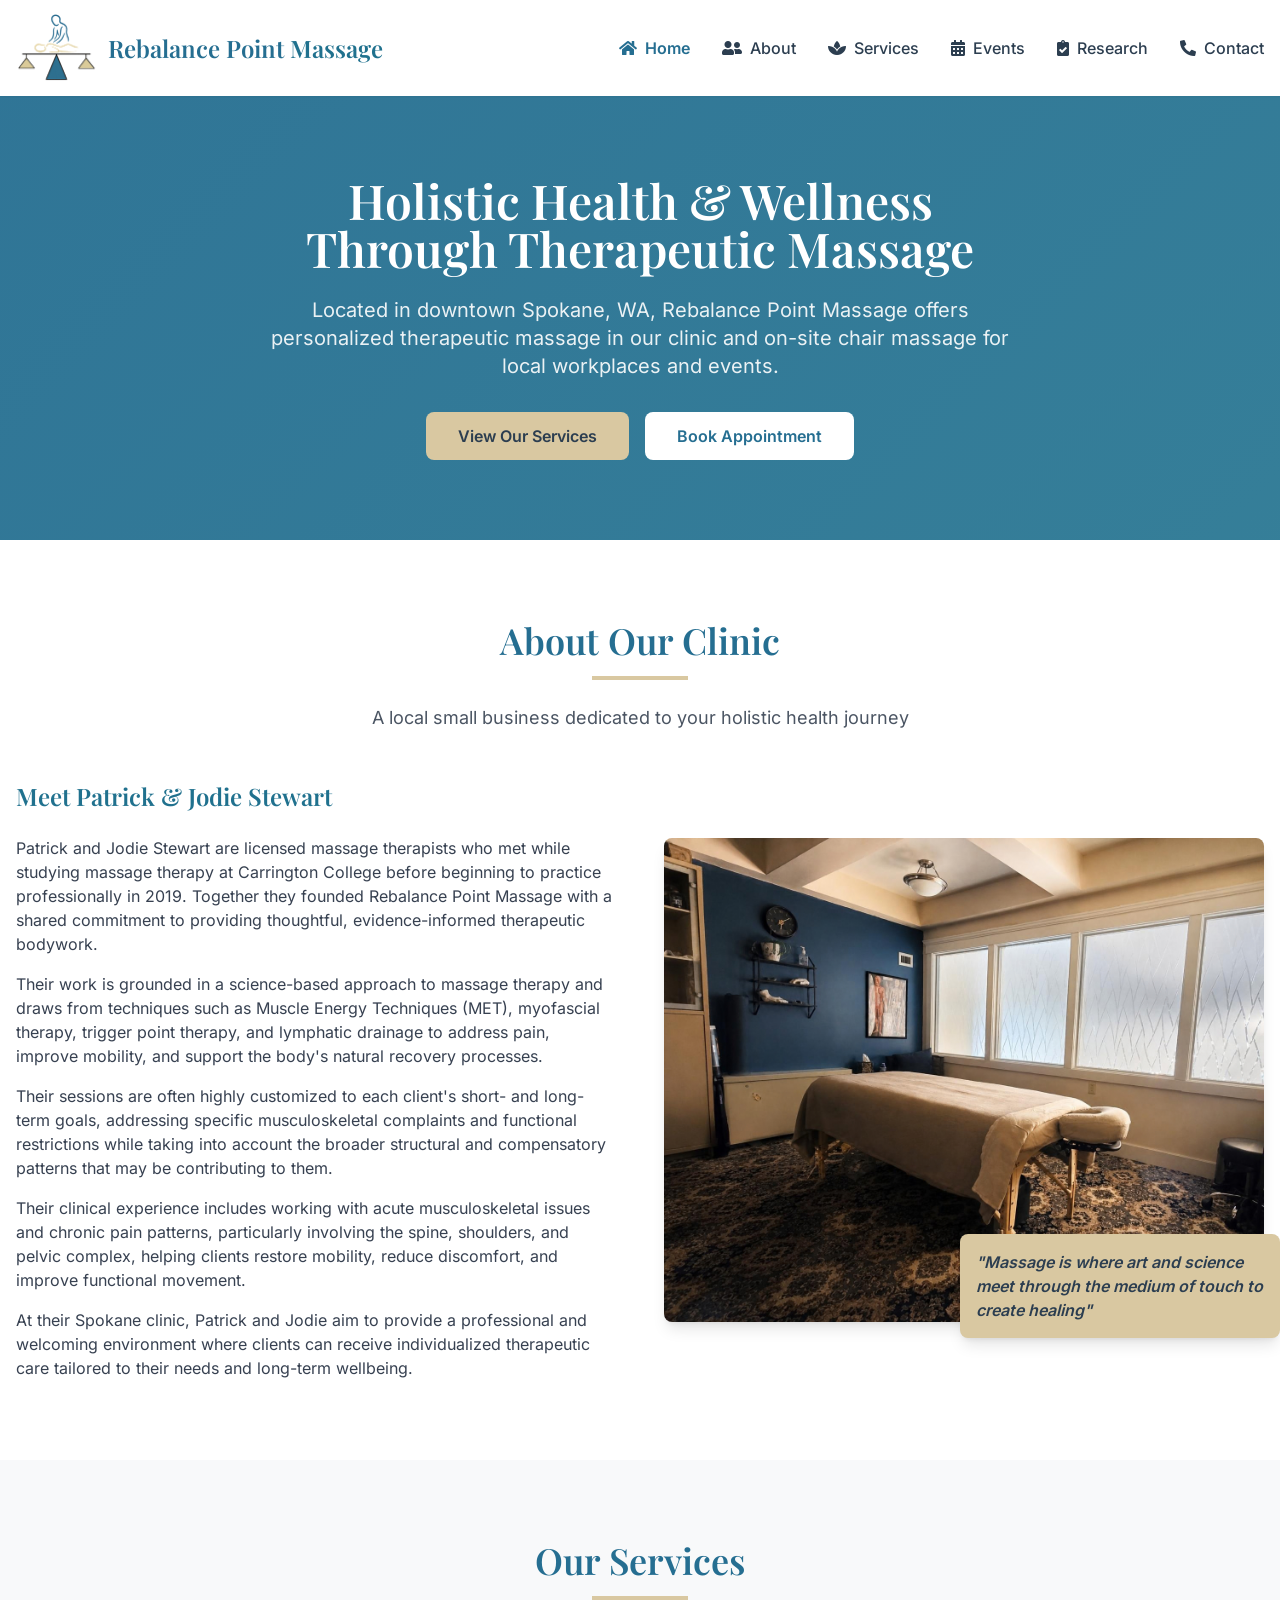
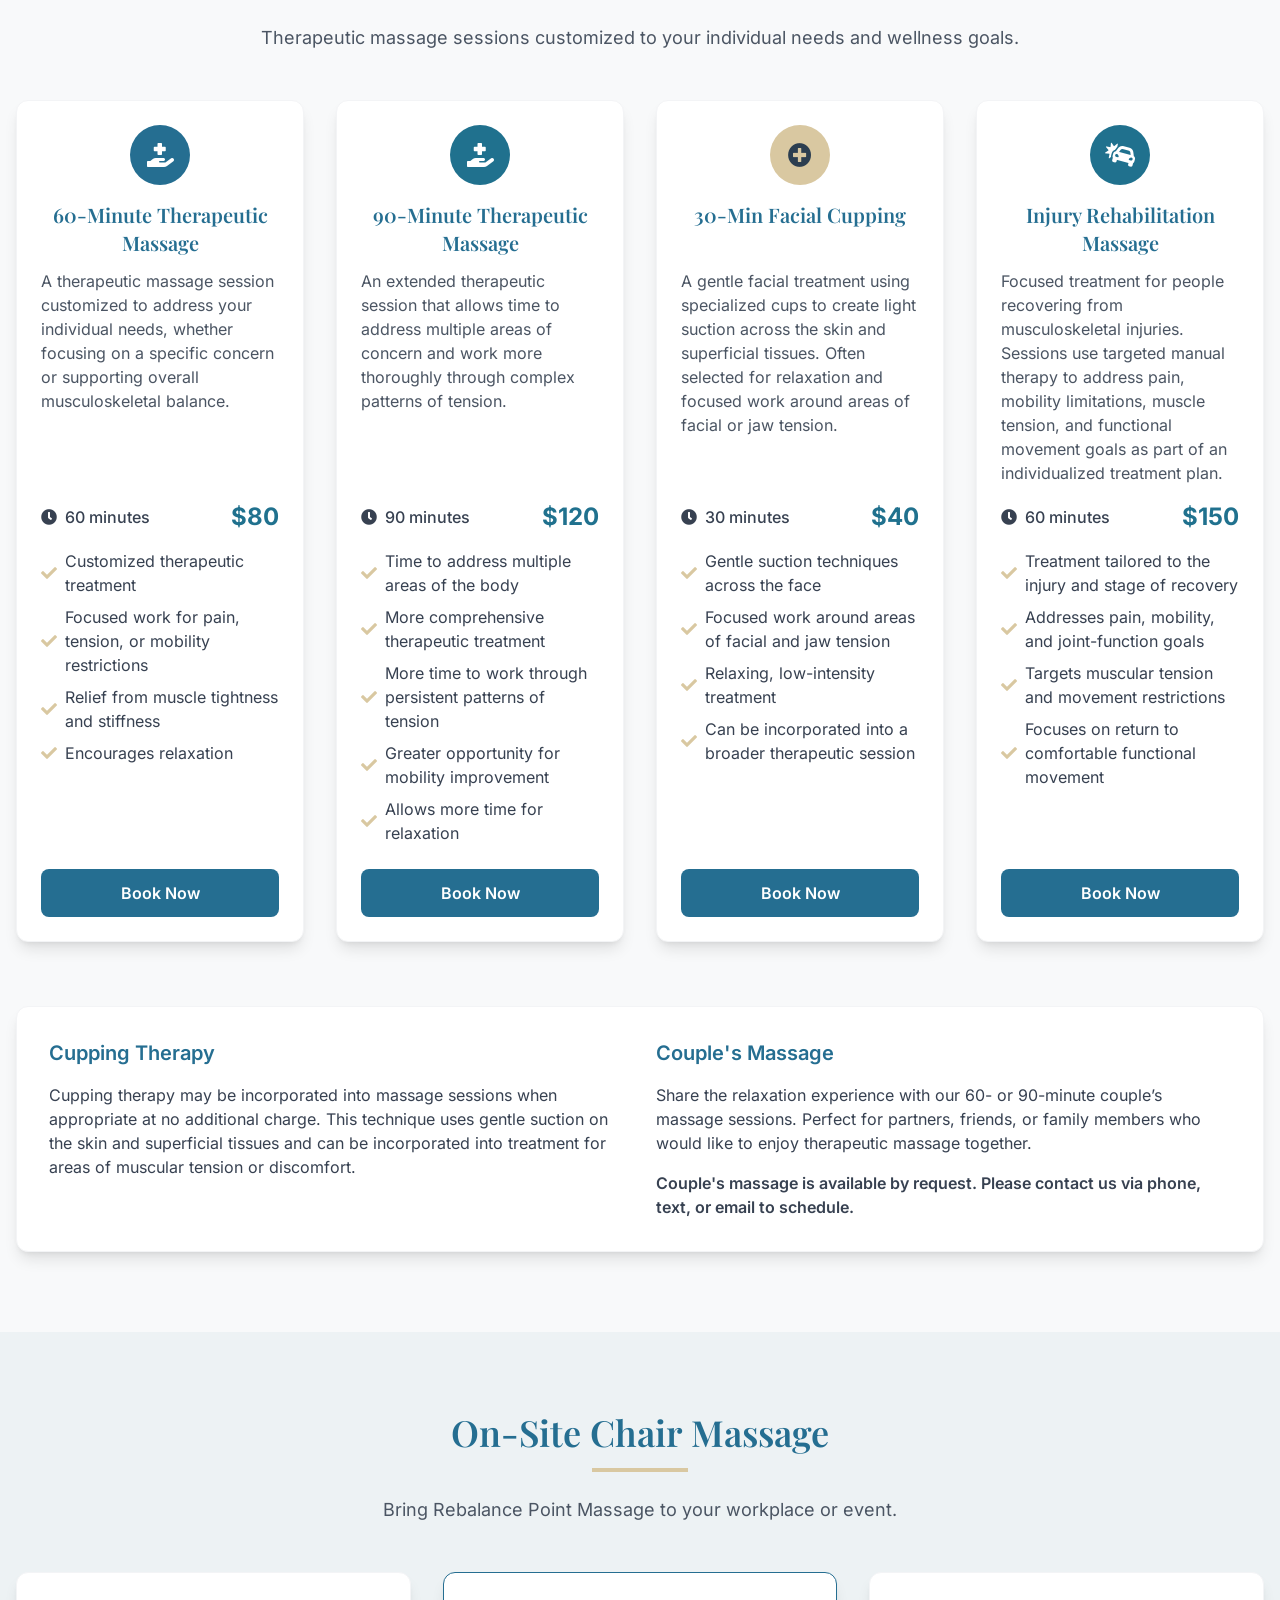
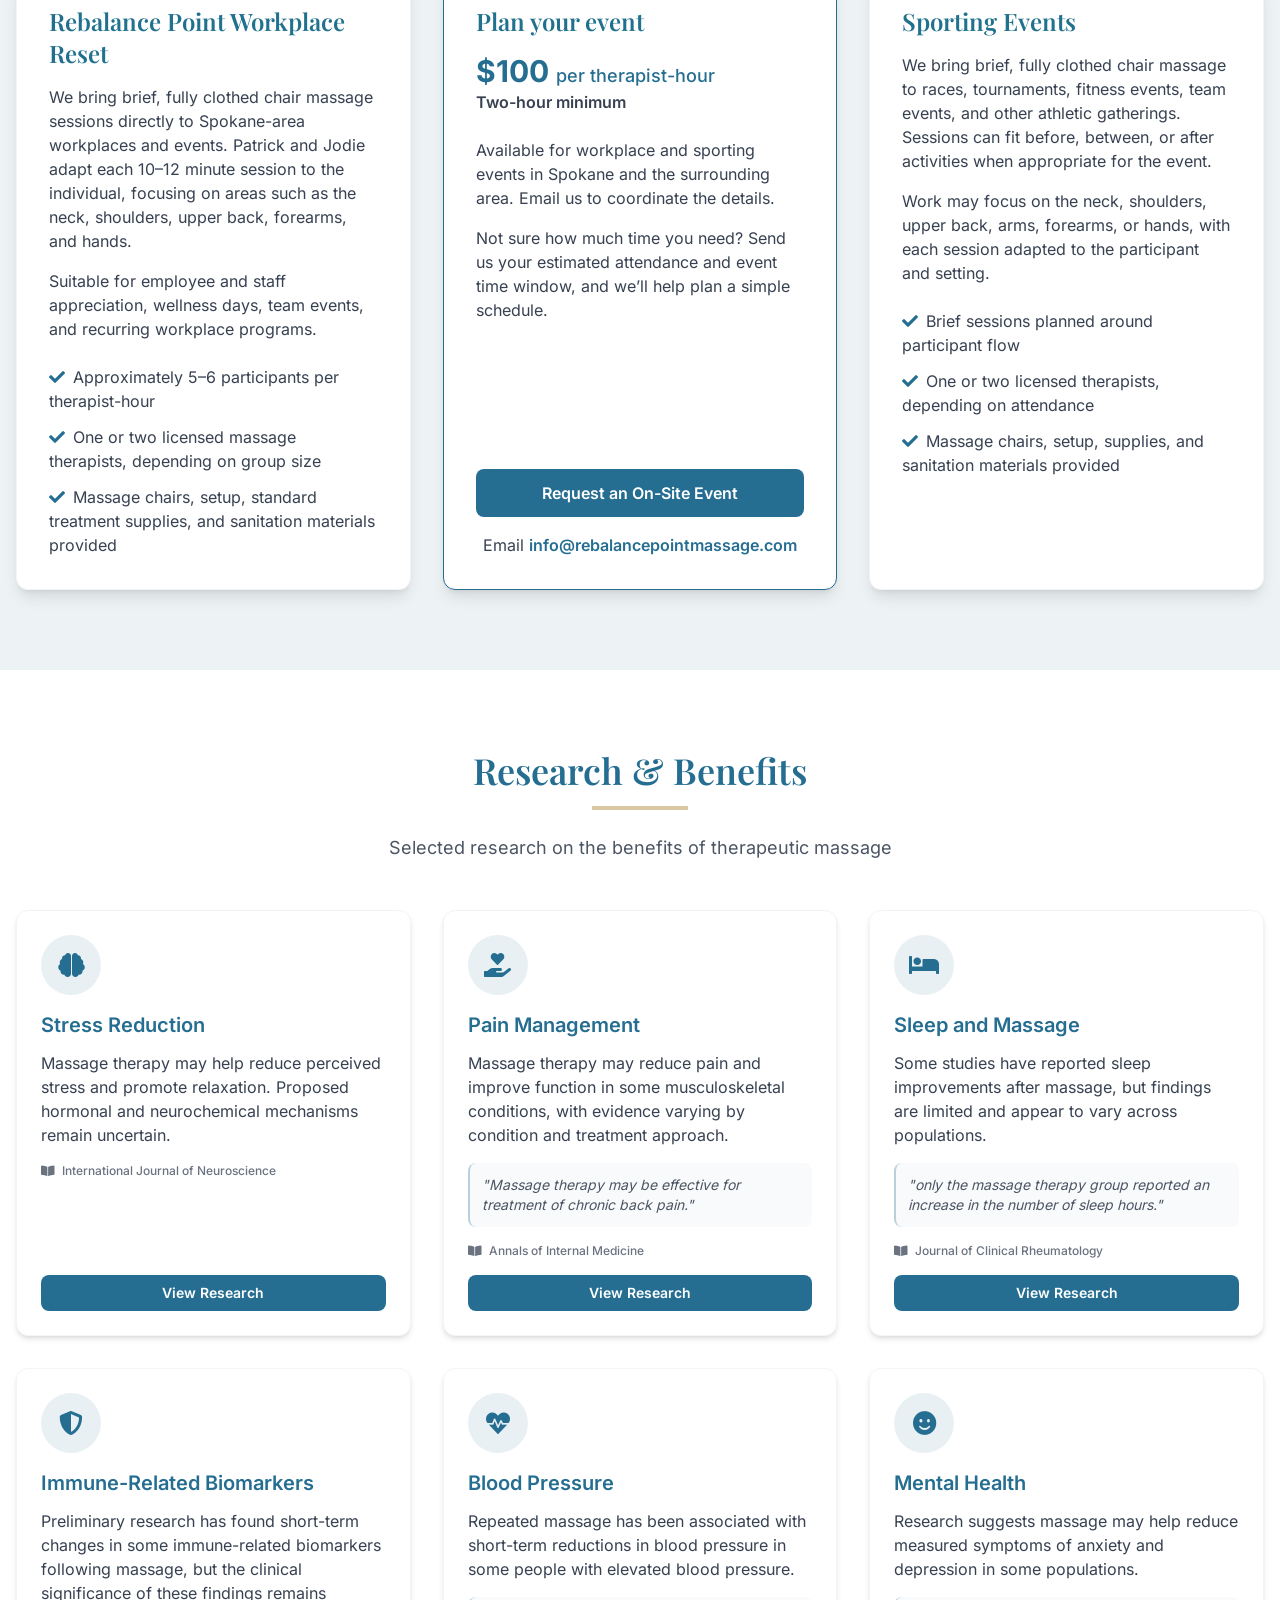
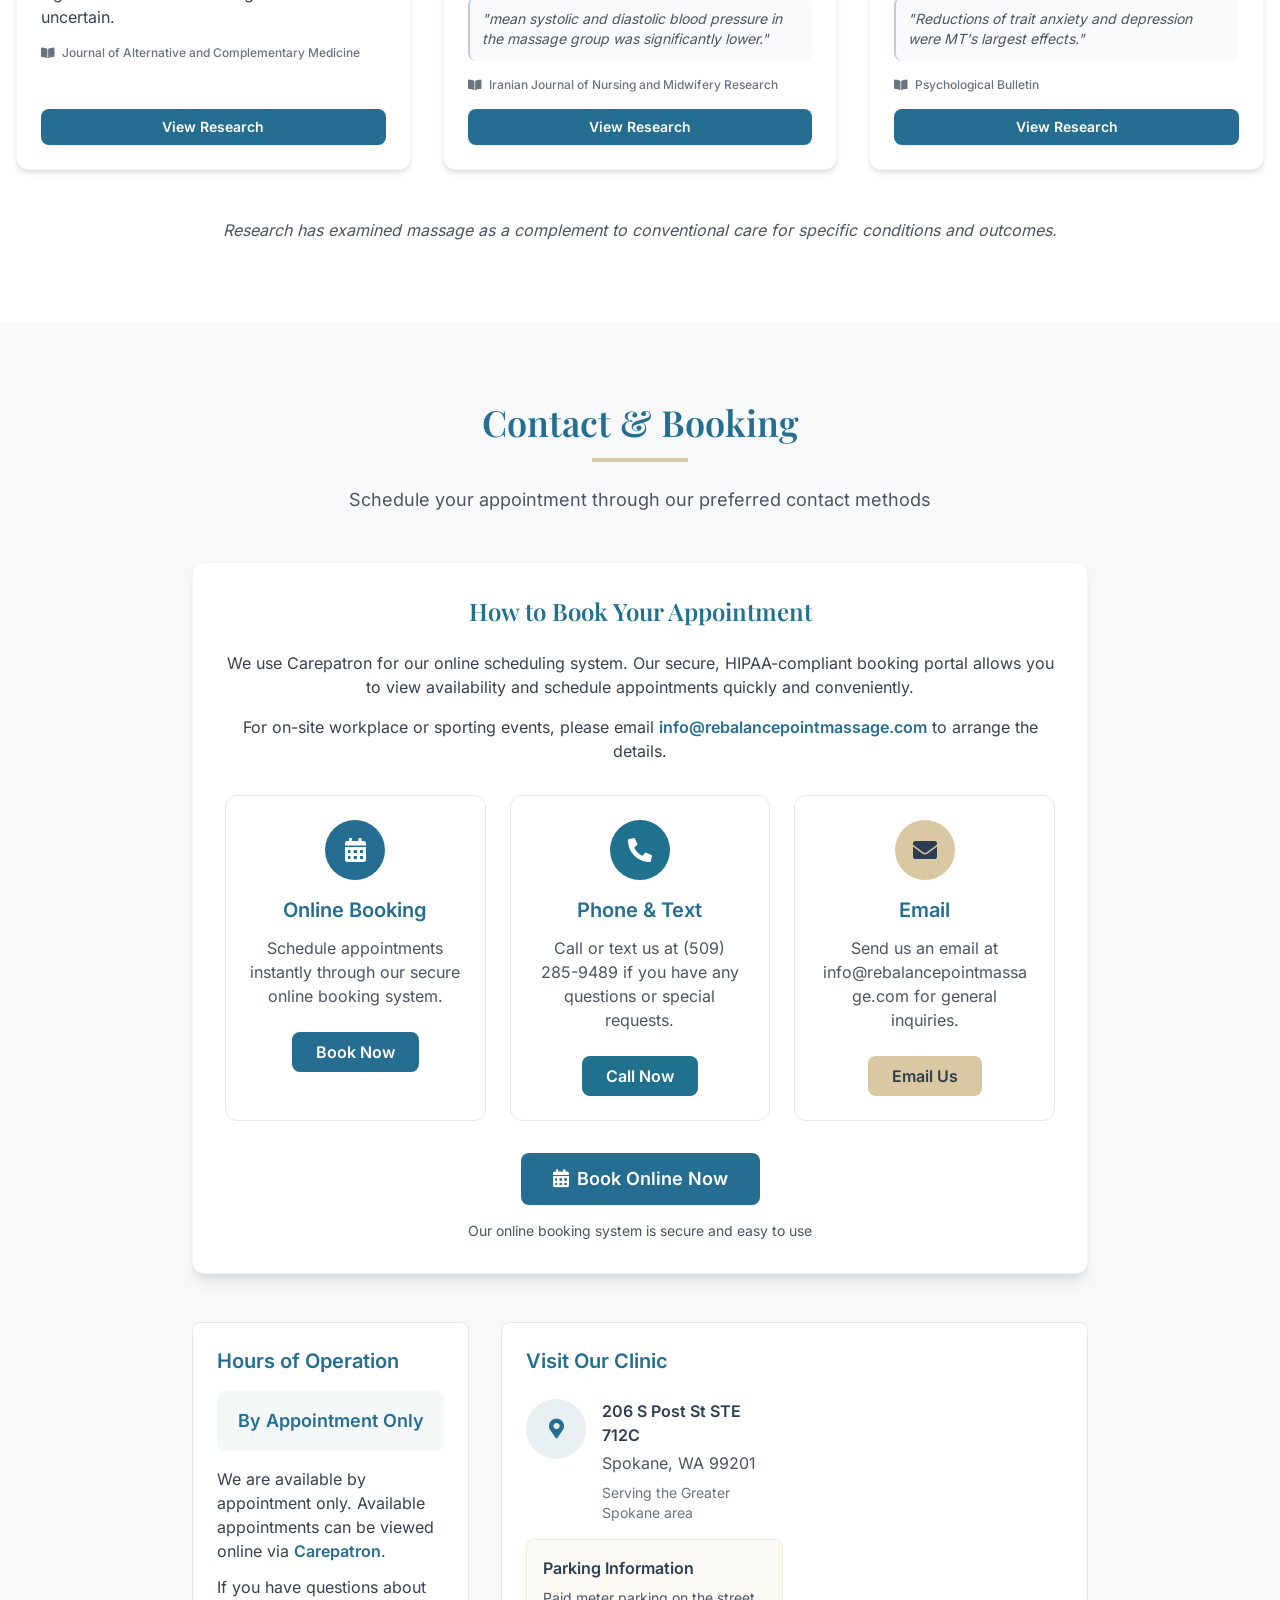
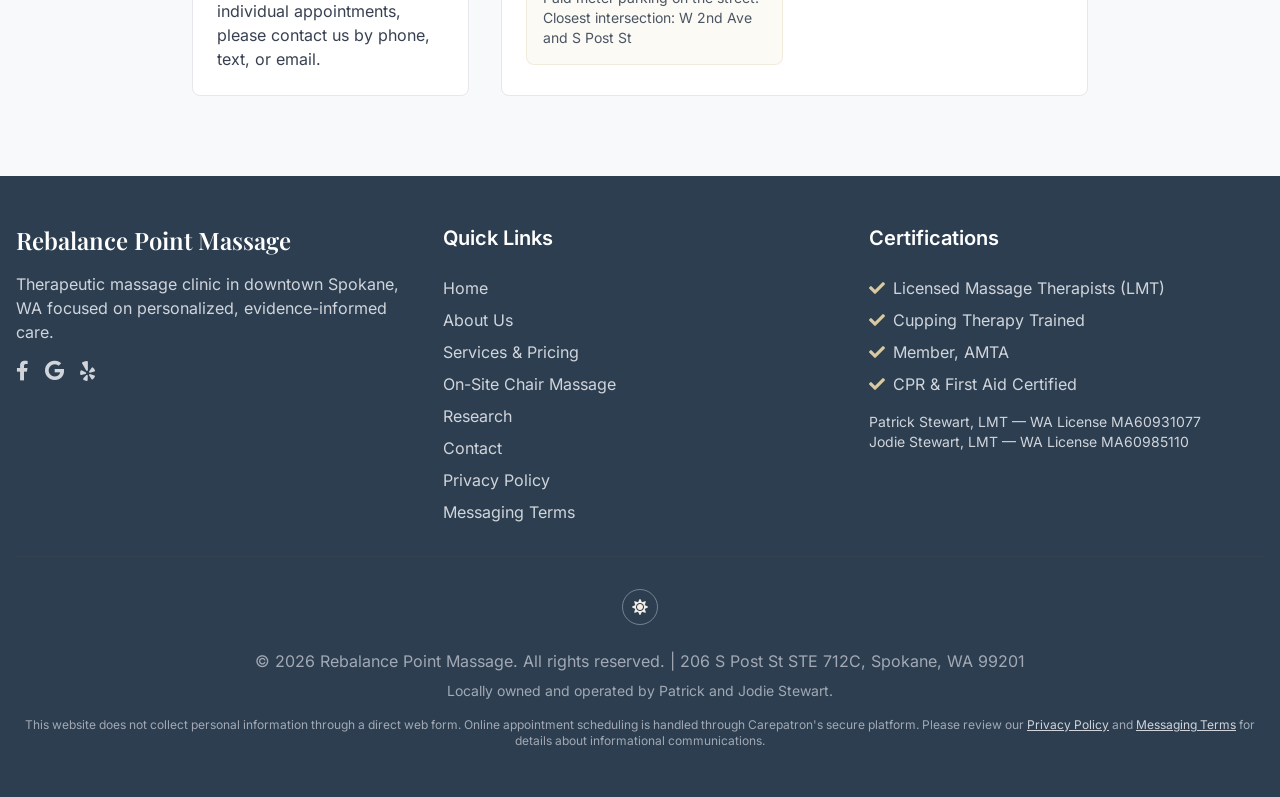
<file: index.html>
<!DOCTYPE html>
<html lang="en">
<head>
    <base target="_self">
    <meta charset="UTF-8">
    <meta name="viewport" content="width=device-width, initial-scale=1.0">
    <meta name="theme-color" content="#F8F9FA">
    <script>
        (function () {
            try {
                var pref = localStorage.getItem('rp-theme');
                var resolved = (pref === 'light' || pref === 'dark')
                    ? pref
                    : (window.matchMedia('(prefers-color-scheme: dark)').matches ? 'dark' : 'light');
                document.documentElement.setAttribute('data-theme', resolved);
                var meta = document.querySelector('meta[name="theme-color"]');
                if (meta) meta.setAttribute('content', resolved === 'dark' ? '#0B1220' : '#F8F9FA');
            } catch (e) {
                document.documentElement.setAttribute('data-theme', 'light');
            }
        })();
    </script>
    <title>Rebalance Point Massage | Therapeutic &amp; On-Site Chair Massage in Spokane</title>

    <!-- Favicon -->
     <link rel="icon" href="/favicon.ico">
    <link rel="icon" type="image/png" sizes="32x32" href="/favicon-32x32.png">
    <link rel="icon" type="image/png" sizes="16x16" href="/favicon-16x16.png">
    <link rel="apple-touch-icon" sizes="180x180" href="/apple-touch-icon.png">
    <link rel="manifest" href="/site.webmanifest">
    
    <meta name="description" content="Therapeutic massage in downtown Spokane, plus on-site chair massage for workplaces, races, tournaments, and sporting events in the Spokane area.">
    <meta name="author" content="Rebalance Point Massage">
    <meta property="og:title" content="Rebalance Point Massage | Therapeutic &amp; On-Site Chair Massage">
    <meta property="og:description" content="Therapeutic massage in downtown Spokane and on-site chair massage for local workplaces, races, tournaments, and sporting events.">
    <meta property="og:type" content="website">
    <meta property="og:url" content="https://rebalancepointmassage.com">
    <meta property="og:image" content="https://rebalancepointmassage.com/images/Rebalance%20Social%20Preview.png">
    <meta property="og:image:type" content="image/png">
    <meta property="og:image:width" content="1731">
    <meta property="og:image:height" content="909">
    <meta property="og:image:alt" content="Rebalance Point Massage social preview showing a massage room, therapeutic massage, and on-site chair massage in Spokane, Washington.">
    <meta name="twitter:card" content="summary_large_image">
    <meta name="twitter:image" content="https://rebalancepointmassage.com/images/Rebalance%20Social%20Preview.png">
    <meta name="twitter:image:alt" content="Rebalance Point Massage social preview showing a massage room, therapeutic massage, and on-site chair massage in Spokane, Washington.">
    <meta name="twitter:title" content="Rebalance Point Massage | Therapeutic &amp; On-Site Chair Massage">
    <meta name="twitter:description" content="Therapeutic massage in downtown Spokane and on-site chair massage for local workplaces, races, tournaments, and sporting events.">
    <link rel="canonical" href="https://rebalancepointmassage.com">
    <script type="application/ld+json">
    {
      "@context": "https://schema.org",
      "@type": "LocalBusiness",
      "name": "Rebalance Point Massage",
      "url": "https://rebalancepointmassage.com",
      "telephone": "(509) 285-9489",
      "email": "info@rebalancepointmassage.com",
      "description": "Therapeutic massage clinic in downtown Spokane, WA focused on personalized, evidence-informed care. By appointment only.",
      "address": {
        "@type": "PostalAddress",
        "streetAddress": "206 S Post St STE 712C",
        "addressLocality": "Spokane",
        "addressRegion": "WA",
        "postalCode": "99201",
        "addressCountry": "US"
      },
      "sameAs": [
        "https://share.google/azvaS4rFrs3sxKHpv",
        "https://www.facebook.com/rebalancepointmassage",
        "https://www.yelp.com/biz/rebalance-point-massage-spokane"
      ]
    }
    </script>
    <link rel="stylesheet" href="css/tailwind.css">
    <link rel="stylesheet" href="css/fontawesome.css">
    <link rel="stylesheet" href="css/fonts.css">
    <link rel="stylesheet" href="css/theme.css">
    <style>
        html {
            scroll-behavior: smooth;
        }
        .hero-gradient {
            background: linear-gradient(135deg, rgba(37, 110, 145, 0.95) 0%, rgba(32, 113, 142, 0.9) 100%);
        }
        .section-padding {
            padding-top: 3rem;
            padding-bottom: 3rem;
        }
        @media (min-width: 768px) {
            .section-padding {
                padding-top: 5rem;
                padding-bottom: 5rem;
            }
        }
        .card-hover {
            transition: transform 0.3s ease, box-shadow 0.3s ease;
        }
        .card-hover:hover {
            transform: translateY(-5px);
            box-shadow: 0 10px 25px rgba(0, 0, 0, 0.1);
        }
        .service-icon {
            width: 60px;
            height: 60px;
            display: flex;
            align-items: center;
            justify-content: center;
            border-radius: 50%;
            margin-bottom: 1rem;
        }
        .contact-card {
            transition: all 0.3s ease;
        }
        .contact-card:hover {
            transform: translateY(-3px);
            box-shadow: 0 8px 20px rgba(37, 110, 145, 0.15);
        }
        main section[id] {
            scroll-margin-top: 6rem;
        }
        @media (prefers-reduced-motion: reduce) {
            html {
                scroll-behavior: auto;
            }
        }
        @media (min-width: 768px) and (max-width: 1279px) {
            .onsite-planning { grid-column: 1 / -1; }
            .site-desktop-nav { display: none; }
            .site-mobile-menu-button { display: block; }
            .site-mobile-nav:not(.hidden) { display: block; }
        }
        @media (min-width: 1280px) {
            .onsite-grid { grid-template-columns: repeat(3, minmax(0, 1fr)); }
            .onsite-workplace { grid-column: 1; grid-row: 1; }
            .onsite-planning { grid-column: 2; grid-row: 1; }
            .onsite-sports { grid-column: 3; grid-row: 1; }
        }
    </style>
    <noscript>
        <style>
            @media (max-width: 1279px) {
                .site-mobile-nav { display: block !important; }
                .site-mobile-menu-button { display: none !important; }
            }
            .theme-toggle { display: none !important; }
        </style>
    </noscript>
</head>
<body class="min-h-screen bg-light text-dark font-sans">
    <!-- Header & Navigation -->
    <header class="sticky top-0 z-50 bg-white shadow-sm">
        <div class="container mx-auto px-4">
            <nav class="flex justify-between items-center py-2" aria-label="Primary navigation">
                <div class="flex items-center gap-3">
                    <a href="#home" class="w-20 h-20 flex-shrink-0" title="Rebalance Point Massage">
                        <img src="images/rebalance-point-logo.png" alt="Rebalance Point Massage Logo" class="w-full h-full object-contain">
                    </a>
                    <a href="#home" class="text-2xl font-serif font-semibold text-primary">Rebalance Point <span class="text-secondary">Massage</span></a>
                </div>
                
                <div class="flex items-center gap-2">
                    <!-- Mobile menu button -->
                    <button id="mobile-menu-button" class="site-mobile-menu-button md:hidden text-primary text-xl" type="button" aria-label="Toggle navigation menu" aria-expanded="false" aria-controls="mobile-nav">
                        <i class="fas fa-bars"></i>
                    </button>
                </div>

                <div class="flex items-center gap-6">
                    <!-- Desktop Navigation -->
                    <ul id="desktop-nav" class="site-desktop-nav hidden md:flex space-x-8">
                    <li><a href="#home" class="text-dark hover:text-primary font-medium transition duration-300"><i class="fas fa-home mr-2" aria-hidden="true"></i>Home</a></li>
                    <li><a href="#about" class="text-dark hover:text-primary font-medium transition duration-300"><i class="fas fa-user-friends mr-2" aria-hidden="true"></i>About</a></li>
                    <li><a href="#services" class="text-dark hover:text-primary font-medium transition duration-300"><i class="fas fa-spa mr-2" aria-hidden="true"></i>Services</a></li>
                    <li><a href="#Events" class="text-dark hover:text-primary font-medium transition duration-300"><i class="fas fa-calendar-alt mr-2" aria-hidden="true"></i>Events</a></li>
                    <li><a href="#research" class="text-dark hover:text-primary font-medium transition duration-300"><i class="fas fa-clipboard-check mr-2" aria-hidden="true"></i>Research</a></li>
                    <li><a href="#contact" class="text-dark hover:text-primary font-medium transition duration-300"><i class="fas fa-phone-alt mr-2" aria-hidden="true"></i>Contact</a></li>
                </ul>
                </div>
            </nav>
            
            <!-- Mobile Navigation -->
            <nav id="mobile-nav" class="site-mobile-nav hidden md:hidden bg-white border-t py-4" aria-label="Mobile navigation">
                <ul id="mobile-nav-list" class="space-y-3">
                    <li><a href="#home" class="block py-3 px-4 text-lg hover:bg-primary hover:bg-opacity-10 hover:text-primary rounded-lg transition duration-300"><i class="fas fa-home mr-2" aria-hidden="true"></i>Home</a></li>
                    <li><a href="#about" class="block py-3 px-4 text-lg hover:bg-primary hover:bg-opacity-10 hover:text-primary rounded-lg transition duration-300"><i class="fas fa-user-friends mr-2" aria-hidden="true"></i>About</a></li>
                    <li><a href="#services" class="block py-3 px-4 text-lg hover:bg-primary hover:bg-opacity-10 hover:text-primary rounded-lg transition duration-300"><i class="fas fa-spa mr-2" aria-hidden="true"></i>Services</a></li>
                    <li><a href="#Events" class="block py-3 px-4 text-lg hover:bg-primary hover:bg-opacity-10 hover:text-primary rounded-lg transition duration-300"><i class="fas fa-calendar-alt mr-2" aria-hidden="true"></i>Events</a></li>
                    <li><a href="#research" class="block py-3 px-4 text-lg hover:bg-primary hover:bg-opacity-10 hover:text-primary rounded-lg transition duration-300"><i class="fas fa-clipboard-check mr-2" aria-hidden="true"></i>Research</a></li>
                    <li><a href="#contact" class="block py-3 px-4 text-lg hover:bg-primary hover:bg-opacity-10 hover:text-primary rounded-lg transition duration-300"><i class="fas fa-phone-alt mr-2" aria-hidden="true"></i>Contact</a></li>
                </ul>
            </nav>
        </div>
    </header>

    <main>
        <!-- Hero Section -->
        <section id="home" class="hero-gradient text-white section-padding">
            <div class="container mx-auto px-4">
                <div class="max-w-3xl mx-auto text-center">
                    <h1 class="text-4xl md:text-5xl font-serif font-semibold mb-6">Holistic Health & Wellness Through Therapeutic Massage</h1>
                    <p class="text-xl mb-8 opacity-90">Located in downtown Spokane, WA, Rebalance Point Massage offers personalized therapeutic massage in our clinic and on-site chair massage for local workplaces and events.</p>
                    <div class="flex flex-col sm:flex-row gap-4 justify-center">
                        <a href="#services" class="bg-accent text-dark font-semibold py-3 px-8 rounded-lg hover:bg-opacity-90 transition duration-300">View Our Services</a>
                        <a href="https://book.carepatron.com/Rebalance-Point-Massage/All?p=B9d7sKXDTG6LRym3U5.KQQ&sc=KURssp65QgyobWfzcaGHAQ" target="_blank" rel="noopener noreferrer" class="bg-white text-primary font-semibold py-3 px-8 rounded-lg hover:bg-opacity-90 transition duration-300">Book Appointment</a>
                    </div>
                </div>
            </div>
        </section>

        <!-- About Section -->
        <section id="about" class="bg-white section-padding">
            <div class="container mx-auto px-4">
                <div class="text-center mb-12">
                    <h2 class="text-3xl md:text-4xl font-serif font-semibold text-primary mb-4">About Our Clinic</h2>
                    <div class="w-24 h-1 bg-accent mx-auto mb-6"></div>
                    <p class="text-lg text-gray-600 max-w-3xl mx-auto">A local small business dedicated to your holistic health journey</p>
                </div>
                
                <div class="grid md:grid-cols-2 gap-12 items-center">
                    <div>
                        <h3 class="text-2xl font-serif font-semibold text-secondary mb-6">Meet Patrick & Jodie Stewart</h3>
                        <p class="text-gray-700 mb-4">Patrick and Jodie Stewart are licensed massage therapists who met while studying massage therapy at Carrington College before beginning to practice professionally in 2019. Together they founded Rebalance Point Massage with a shared commitment to providing thoughtful, evidence-informed therapeutic bodywork.</p>
                        <p class="text-gray-700 mb-4">Their work is grounded in a science-based approach to massage therapy and draws from techniques such as Muscle Energy Techniques (MET), myofascial therapy, trigger point therapy, and lymphatic drainage to address pain, improve mobility, and support the body's natural recovery processes.</p>
                        <p class="text-gray-700 mb-4">Their sessions are often highly customized to each client's short- and long-term goals, addressing specific musculoskeletal complaints and functional restrictions while taking into account the broader structural and compensatory patterns that may be contributing to them.</p>
                        <p class="text-gray-700 mb-4">Their clinical experience includes working with acute musculoskeletal issues and chronic pain patterns, particularly involving the spine, shoulders, and pelvic complex, helping clients restore mobility, reduce discomfort, and improve functional movement.</p>
                        <p class="text-gray-700">At their Spokane clinic, Patrick and Jodie aim to provide a professional and welcoming environment where clients can receive individualized therapeutic care tailored to their needs and long-term wellbeing.</p>
                    </div>
                    <div class="relative">
                        <img src="images/massage-room-edit.png" alt="Massage Room" class="rounded-lg shadow-lg w-full object-cover" style="min-height:320px;max-height:500px;">
                        <div class="absolute -bottom-4 -right-4 bg-accent text-dark p-4 rounded-lg shadow-lg max-w-xs">
                            <p class="font-semibold italic">"Massage is where art and science meet through the medium of touch to create healing"</p>
                        </div>
                    </div>
                </div>
            </div>
        </section>

        <!-- Services Section -->
        <section id="services" class="bg-light section-padding">
            <div class="container mx-auto px-4">
                <div class="text-center mb-12">
                    <h2 class="text-3xl md:text-4xl font-serif font-semibold text-primary mb-4">Our Services</h2>
                    <div class="w-24 h-1 bg-accent mx-auto mb-6"></div>
                    <p class="text-lg text-gray-600 max-w-3xl mx-auto">Therapeutic massage sessions customized to your individual needs and wellness goals.</p>
                </div>
                
                <div id="services-grid" class="grid grid-cols-1 md:grid-cols-2 xl:grid-cols-4 gap-8 max-w-7xl mx-auto">
                    <article class="bg-white rounded-xl shadow-lg card-hover overflow-hidden border border-gray-100 h-full">
                        <div class="p-6 flex h-full flex-col">
                            <div class="service-icon bg-primary text-white mx-auto">
                                <i class="fas fa-hand-holding-medical text-2xl" aria-hidden="true"></i>
                            </div>
                            <h3 class="text-xl font-serif font-semibold text-primary mb-3 text-center" style="min-height:56px;">60-Minute Therapeutic Massage</h3>
                            <p class="text-gray-600 mb-4" style="min-height:216px;">A therapeutic massage session customized to address your individual needs, whether focusing on a specific concern or supporting overall musculoskeletal balance.</p>
                            <div class="flex justify-between items-center mb-4">
                                <span class="text-gray-700 font-medium"><i class="fas fa-clock mr-1" aria-hidden="true"></i> 60 minutes</span>
                                <span class="text-2xl font-bold text-secondary">$80</span>
                            </div>
                            <ul class="space-y-2 mb-6">
                                <li class="flex items-center text-gray-700"><i class="fas fa-check text-accent mr-2" aria-hidden="true"></i>Customized therapeutic treatment</li>
                                <li class="flex items-center text-gray-700"><i class="fas fa-check text-accent mr-2" aria-hidden="true"></i>Focused work for pain, tension, or mobility restrictions</li>
                                <li class="flex items-center text-gray-700"><i class="fas fa-check text-accent mr-2" aria-hidden="true"></i>Relief from muscle tightness and stiffness</li>
                                <li class="flex items-center text-gray-700"><i class="fas fa-check text-accent mr-2" aria-hidden="true"></i>Encourages relaxation</li>
                            </ul>
                            <a href="https://book.carepatron.com/Rebalance-Point-Massage/All?p=B9d7sKXDTG6LRym3U5.KQQ&amp;sc=KURssp65QgyobWfzcaGHAQ" target="_blank" rel="noopener noreferrer" class="block w-full bg-primary text-white text-center font-semibold py-3 rounded-lg hover:bg-secondary transition duration-300 mt-auto" aria-label="Book Now: 60-Minute Therapeutic Massage">Book Now</a>
                        </div>
                    </article>

                    <article class="bg-white rounded-xl shadow-lg card-hover overflow-hidden border border-gray-100 h-full">
                        <div class="p-6 flex h-full flex-col">
                            <div class="service-icon bg-secondary text-white mx-auto">
                                <i class="fas fa-hand-holding-medical text-2xl" aria-hidden="true"></i>
                            </div>
                            <h3 class="text-xl font-serif font-semibold text-primary mb-3 text-center" style="min-height:56px;">90-Minute Therapeutic Massage</h3>
                            <p class="text-gray-600 mb-4" style="min-height:216px;">An extended therapeutic session that allows time to address multiple areas of concern and work more thoroughly through complex patterns of tension.</p>
                            <div class="flex justify-between items-center mb-4">
                                <span class="text-gray-700 font-medium"><i class="fas fa-clock mr-1" aria-hidden="true"></i> 90 minutes</span>
                                <span class="text-2xl font-bold text-secondary">$120</span>
                            </div>
                            <ul class="space-y-2 mb-6">
                                <li class="flex items-center text-gray-700"><i class="fas fa-check text-accent mr-2" aria-hidden="true"></i>Time to address multiple areas of the body</li>
                                <li class="flex items-center text-gray-700"><i class="fas fa-check text-accent mr-2" aria-hidden="true"></i>More comprehensive therapeutic treatment</li>
                                <li class="flex items-center text-gray-700"><i class="fas fa-check text-accent mr-2" aria-hidden="true"></i>More time to work through persistent patterns of tension</li>
                                <li class="flex items-center text-gray-700"><i class="fas fa-check text-accent mr-2" aria-hidden="true"></i>Greater opportunity for mobility improvement</li>
                                <li class="flex items-center text-gray-700"><i class="fas fa-check text-accent mr-2" aria-hidden="true"></i>Allows more time for relaxation</li>
                            </ul>
                            <a href="https://book.carepatron.com/Rebalance-Point-Massage/All?p=B9d7sKXDTG6LRym3U5.KQQ&amp;sc=KURssp65QgyobWfzcaGHAQ" target="_blank" rel="noopener noreferrer" class="block w-full bg-primary text-white text-center font-semibold py-3 rounded-lg hover:bg-secondary transition duration-300 mt-auto" aria-label="Book Now: 90-Minute Therapeutic Massage">Book Now</a>
                        </div>
                    </article>

                    <article class="bg-white rounded-xl shadow-lg card-hover overflow-hidden border border-gray-100 h-full">
                        <div class="p-6 flex h-full flex-col">
                            <div class="service-icon bg-accent text-dark mx-auto">
                                <i class="fas fa-plus-circle text-2xl" aria-hidden="true"></i>
                            </div>
                            <h3 class="text-xl font-serif font-semibold text-primary mb-3 text-center" style="min-height:56px;">30-Min Facial Cupping</h3>
                            <p class="text-gray-600 mb-4" style="min-height:216px;">A gentle facial treatment using specialized cups to create light suction across the skin and superficial tissues. Often selected for relaxation and focused work around areas of facial or jaw tension.</p>
                            <div class="flex justify-between items-center mb-4">
                                <span class="text-gray-700 font-medium"><i class="fas fa-clock mr-1" aria-hidden="true"></i> 30 minutes</span>
                                <span class="text-2xl font-bold text-secondary">$40</span>
                            </div>
                            <ul class="space-y-2 mb-6">
                                <li class="flex items-center text-gray-700"><i class="fas fa-check text-accent mr-2" aria-hidden="true"></i>Gentle suction techniques across the face</li>
                                <li class="flex items-center text-gray-700"><i class="fas fa-check text-accent mr-2" aria-hidden="true"></i>Focused work around areas of facial and jaw tension</li>
                                <li class="flex items-center text-gray-700"><i class="fas fa-check text-accent mr-2" aria-hidden="true"></i>Relaxing, low-intensity treatment</li>
                                <li class="flex items-center text-gray-700"><i class="fas fa-check text-accent mr-2" aria-hidden="true"></i>Can be incorporated into a broader therapeutic session</li>
                            </ul>
                            <a href="https://book.carepatron.com/Rebalance-Point-Massage/All?p=B9d7sKXDTG6LRym3U5.KQQ&amp;sc=KURssp65QgyobWfzcaGHAQ" target="_blank" rel="noopener noreferrer" class="block w-full bg-primary text-white text-center font-semibold py-3 rounded-lg hover:bg-secondary transition duration-300 mt-auto" aria-label="Book Now: 30-Min Facial Cupping">Book Now</a>
                        </div>
                    </article>

                    <article class="bg-white rounded-xl shadow-lg card-hover overflow-hidden border border-gray-100 h-full">
                        <div class="p-6 flex h-full flex-col">
                            <div class="service-icon bg-secondary text-white mx-auto">
                                <i class="fas fa-car-crash text-2xl" aria-hidden="true"></i>
                            </div>
                            <h3 class="text-xl font-serif font-semibold text-primary mb-3 text-center" style="min-height:56px;">Injury Rehabilitation Massage</h3>
                            <p class="text-gray-600 mb-4" style="min-height:216px;">Focused treatment for people recovering from musculoskeletal injuries. Sessions use targeted manual therapy to address pain, mobility limitations, muscle tension, and functional movement goals as part of an individualized treatment plan.</p>
                            <div class="flex justify-between items-center mb-4">
                                <span class="text-gray-700 font-medium"><i class="fas fa-clock mr-1" aria-hidden="true"></i> 60 minutes</span>
                                <span class="text-2xl font-bold text-secondary">$150</span>
                            </div>
                            <ul class="space-y-2 mb-6">
                                <li class="flex items-center text-gray-700"><i class="fas fa-check text-accent mr-2" aria-hidden="true"></i>Treatment tailored to the injury and stage of recovery</li>
                                <li class="flex items-center text-gray-700"><i class="fas fa-check text-accent mr-2" aria-hidden="true"></i>Addresses pain, mobility, and joint-function goals</li>
                                <li class="flex items-center text-gray-700"><i class="fas fa-check text-accent mr-2" aria-hidden="true"></i>Targets muscular tension and movement restrictions</li>
                                <li class="flex items-center text-gray-700"><i class="fas fa-check text-accent mr-2" aria-hidden="true"></i>Focuses on return to comfortable functional movement</li>
                            </ul>
                            <a href="https://book.carepatron.com/Rebalance-Point-Massage/All?p=B9d7sKXDTG6LRym3U5.KQQ&amp;sc=KURssp65QgyobWfzcaGHAQ" target="_blank" rel="noopener noreferrer" class="block w-full bg-primary text-white text-center font-semibold py-3 rounded-lg hover:bg-secondary transition duration-300 mt-auto" aria-label="Book Now: Injury Rehabilitation Massage">Book Now</a>
                        </div>
                    </article>
                </div>
                
                <div class="mt-16 bg-white rounded-xl p-8 shadow-lg border border-gray-100">
                    <div class="grid md:grid-cols-2 gap-8">
                        <div>
                            <h4 class="text-xl font-semibold text-primary mb-4">Cupping Therapy</h4>
                            <p class="text-gray-700 mb-4">Cupping therapy may be incorporated into massage sessions when appropriate at no additional charge. This technique uses gentle suction on the skin and superficial tissues and can be incorporated into treatment for areas of muscular tension or discomfort.</p>
                        </div>
                        <div>
                            <h4 class="text-xl font-semibold text-primary mb-4">Couple's Massage</h4>
                            <p class="text-gray-700 mb-4">Share the relaxation experience with our 60- or 90-minute couple’s massage sessions. Perfect for partners, friends, or family members who would like to enjoy therapeutic massage together.</p>
                            <p class="text-gray-700 font-semibold">Couple's massage is available by request. Please contact us via phone, text, or email to schedule.</p>
                        </div>
                    </div>
                </div>
            </div>
        </section>

        <!-- On-Site Chair Massage Section -->
        <section id="Events" class="bg-primary bg-opacity-5 section-padding">
            <div class="container mx-auto px-4">
                <div class="text-center mb-12">
                    <h2 class="text-3xl md:text-4xl font-serif font-semibold text-primary mb-4">On-Site Chair Massage</h2>
                    <div class="w-24 h-1 bg-accent mx-auto mb-6"></div>
                    <p class="text-lg text-gray-600 max-w-3xl mx-auto">Bring Rebalance Point Massage to your workplace or event.</p>
                </div>

                <div class="onsite-grid grid grid-cols-1 md:grid-cols-2 gap-8 max-w-7xl mx-auto">
                    <div class="onsite-workplace bg-white rounded-xl p-8 shadow-lg border border-gray-100">
                        <h3 class="text-2xl font-serif font-semibold text-secondary mb-4">Rebalance Point Workplace Reset</h3>
                        <p class="text-gray-700 mb-4">We bring brief, fully clothed chair massage sessions directly to Spokane-area workplaces and events. Patrick and Jodie adapt each 10–12 minute session to the individual, focusing on areas such as the neck, shoulders, upper back, forearms, and hands.</p>
                        <p class="text-gray-700 mb-6">Suitable for employee and staff appreciation, wellness days, team events, and recurring workplace programs.</p>
                        <ul class="space-y-3 text-gray-700">
                            <li><i class="fas fa-check text-primary mr-2" aria-hidden="true"></i>Approximately 5–6 participants per therapist-hour</li>
                            <li><i class="fas fa-check text-primary mr-2" aria-hidden="true"></i>One or two licensed massage therapists, depending on group size</li>
                            <li><i class="fas fa-check text-primary mr-2" aria-hidden="true"></i>Massage chairs, setup, standard treatment supplies, and sanitation materials provided</li>
                        </ul>
                    </div>

                    <div class="onsite-sports bg-white rounded-xl p-8 shadow-lg border border-gray-100">
                        <h3 class="text-2xl font-serif font-semibold text-secondary mb-4">Sporting Events</h3>
                        <p class="text-gray-700 mb-4">We bring brief, fully clothed chair massage to races, tournaments, fitness events, team events, and other athletic gatherings. Sessions can fit before, between, or after activities when appropriate for the event.</p>
                        <p class="text-gray-700 mb-6">Work may focus on the neck, shoulders, upper back, arms, forearms, or hands, with each session adapted to the participant and setting.</p>
                        <ul class="space-y-3 text-gray-700">
                            <li><i class="fas fa-check text-primary mr-2" aria-hidden="true"></i>Brief sessions planned around participant flow</li>
                            <li><i class="fas fa-check text-primary mr-2" aria-hidden="true"></i>One or two licensed therapists, depending on attendance</li>
                            <li><i class="fas fa-check text-primary mr-2" aria-hidden="true"></i>Massage chairs, setup, supplies, and sanitation materials provided</li>
                        </ul>
                    </div>

                    <div class="onsite-planning flex flex-col w-full max-w-4xl mx-auto bg-white rounded-xl p-8 shadow-lg border border-primary">
                        <h3 class="text-2xl font-serif font-semibold text-secondary mb-4">Plan your event</h3>
                        <p class="text-3xl font-bold text-primary">$100 <span class="text-lg font-medium">per therapist-hour</span></p>
                        <p class="text-gray-700 font-semibold mb-6">Two-hour minimum</p>
                        <p class="text-gray-700 mb-4">Available for workplace and sporting events in Spokane and the surrounding area. Email us to coordinate the details.</p>
                        <p class="text-gray-700 mb-6">Not sure how much time you need? Send us your estimated attendance and event time window, and we’ll help plan a simple schedule.</p>
                        <div class="mt-auto">
                            <a href="mailto:info@rebalancepointmassage.com?subject=On-Site%20Massage%20Event%20Inquiry" class="block w-full bg-primary text-white text-center font-semibold py-3 px-6 rounded-lg hover:bg-secondary transition duration-300">Request an On-Site Event</a>
                            <p class="text-center text-gray-700 mt-4 break-words">Email <a href="mailto:info@rebalancepointmassage.com?subject=On-Site%20Massage%20Event%20Inquiry" class="text-primary font-semibold hover:underline">info@rebalancepointmassage.com</a></p>
                        </div>
                    </div>
                </div>
            </div>
        </section>

        <!-- Research Section -->
        <section id="research" class="bg-white section-padding">
            <div class="container mx-auto px-4">
                <div class="text-center mb-12">
                    <h2 class="text-3xl md:text-4xl font-serif font-semibold text-primary mb-4">Research & Benefits</h2>
                    <div class="w-24 h-1 bg-accent mx-auto mb-6"></div>
                    <p class="text-lg text-gray-600 max-w-3xl mx-auto">Selected research on the benefits of therapeutic massage</p>
                </div>
                
                <div id="research-grid" class="grid md:grid-cols-2 lg:grid-cols-3 gap-8">
                    <article class="bg-white rounded-xl p-6 shadow-md card-hover border border-gray-100 flex flex-col">
                        <div class="service-icon bg-primary bg-opacity-10 text-primary mb-4">
                            <i class="fas fa-brain text-2xl" aria-hidden="true"></i>
                        </div>
                        <h3 class="text-xl font-semibold text-primary mb-3">Stress Reduction</h3>
                        <p class="text-gray-700 mb-4">Massage therapy may help reduce perceived stress and promote relaxation. Proposed hormonal and neurochemical mechanisms remain uncertain.</p>
                        <div class="mb-4 text-xs text-gray-500">
                            <i class="fas fa-book-open mr-1" aria-hidden="true"></i> <span class="font-medium">International Journal of Neuroscience</span>
                        </div>
                        <a href="https://pubmed.ncbi.nlm.nih.gov/16162447/" target="_blank" rel="noopener noreferrer" aria-label="View research on stress reduction and massage" class="inline-block w-full text-center bg-primary text-white font-semibold py-2 px-4 rounded-lg hover:bg-secondary transition duration-300 text-sm mt-auto">
                            View Research
                        </a>
                    </article>

                    <article class="bg-white rounded-xl p-6 shadow-md card-hover border border-gray-100 flex flex-col">
                        <div class="service-icon bg-primary bg-opacity-10 text-primary mb-4">
                            <i class="fas fa-hand-holding-heart text-2xl" aria-hidden="true"></i>
                        </div>
                        <h3 class="text-xl font-semibold text-primary mb-3">Pain Management</h3>
                        <p class="text-gray-700 mb-4">Massage therapy may reduce pain and improve function in some musculoskeletal conditions, with evidence varying by condition and treatment approach.</p>
                        <div class="mb-4 p-3 bg-gray-50 rounded-lg border-l-2 border-primary border-opacity-30">
                            <p class="text-sm text-gray-600 italic">"Massage therapy may be effective for treatment of chronic back pain."</p>
                        </div>
                        <div class="mb-4 text-xs text-gray-500">
                            <i class="fas fa-book-open mr-1" aria-hidden="true"></i> <span class="font-medium">Annals of Internal Medicine</span>
                        </div>
                        <a href="https://pubmed.ncbi.nlm.nih.gov/21727288/" target="_blank" rel="noopener noreferrer" aria-label="View research on pain management and massage" class="inline-block w-full text-center bg-primary text-white font-semibold py-2 px-4 rounded-lg hover:bg-secondary transition duration-300 text-sm mt-auto">
                            View Research
                        </a>
                    </article>

                    <article class="bg-white rounded-xl p-6 shadow-md card-hover border border-gray-100 flex flex-col">
                        <div class="service-icon bg-primary bg-opacity-10 text-primary mb-4">
                            <i class="fas fa-bed text-2xl" aria-hidden="true"></i>
                        </div>
                        <h3 class="text-xl font-semibold text-primary mb-3">Sleep and Massage</h3>
                        <p class="text-gray-700 mb-4">Some studies have reported sleep improvements after massage, but findings are limited and appear to vary across populations.</p>
                        <div class="mb-4 p-3 bg-gray-50 rounded-lg border-l-2 border-primary border-opacity-30">
                            <p class="text-sm text-gray-600 italic">"only the massage therapy group reported an increase in the number of sleep hours."</p>
                        </div>
                        <div class="mb-4 text-xs text-gray-500">
                            <i class="fas fa-book-open mr-1" aria-hidden="true"></i> <span class="font-medium">Journal of Clinical Rheumatology</span>
                        </div>
                        <a href="https://pubmed.ncbi.nlm.nih.gov/17041326/" target="_blank" rel="noopener noreferrer" aria-label="View research on sleep and massage" class="inline-block w-full text-center bg-primary text-white font-semibold py-2 px-4 rounded-lg hover:bg-secondary transition duration-300 text-sm mt-auto">
                            View Research
                        </a>
                    </article>

                    <article class="bg-white rounded-xl p-6 shadow-md card-hover border border-gray-100 flex flex-col">
                        <div class="service-icon bg-primary bg-opacity-10 text-primary mb-4">
                            <i class="fas fa-shield-alt text-2xl" aria-hidden="true"></i>
                        </div>
                        <h3 class="text-xl font-semibold text-primary mb-3">Immune-Related Biomarkers</h3>
                        <p class="text-gray-700 mb-4">Preliminary research has found short-term changes in some immune-related biomarkers following massage, but the clinical significance of these findings remains uncertain.</p>
                        <div class="mb-4 text-xs text-gray-500">
                            <i class="fas fa-book-open mr-1" aria-hidden="true"></i> <span class="font-medium">Journal of Alternative and Complementary Medicine</span>
                        </div>
                        <a href="https://pubmed.ncbi.nlm.nih.gov/20809811/" target="_blank" rel="noopener noreferrer" aria-label="View research on immune-related biomarkers and massage" class="inline-block w-full text-center bg-primary text-white font-semibold py-2 px-4 rounded-lg hover:bg-secondary transition duration-300 text-sm mt-auto">
                            View Research
                        </a>
                    </article>

                    <article class="bg-white rounded-xl p-6 shadow-md card-hover border border-gray-100 flex flex-col">
                        <div class="service-icon bg-primary bg-opacity-10 text-primary mb-4">
                            <i class="fas fa-heartbeat text-2xl" aria-hidden="true"></i>
                        </div>
                        <h3 class="text-xl font-semibold text-primary mb-3">Blood Pressure</h3>
                        <p class="text-gray-700 mb-4">Repeated massage has been associated with short-term reductions in blood pressure in some people with elevated blood pressure.</p>
                        <div class="mb-4 p-3 bg-gray-50 rounded-lg border-l-2 border-primary border-opacity-30">
                            <p class="text-sm text-gray-600 italic">"mean systolic and diastolic blood pressure in the massage group was significantly lower."</p>
                        </div>
                        <div class="mb-4 text-xs text-gray-500">
                            <i class="fas fa-book-open mr-1" aria-hidden="true"></i> <span class="font-medium">Iranian Journal of Nursing and Midwifery Research</span>
                        </div>
                        <a href="https://pubmed.ncbi.nlm.nih.gov/22039381/" target="_blank" rel="noopener noreferrer" aria-label="View research on blood pressure and massage" class="inline-block w-full text-center bg-primary text-white font-semibold py-2 px-4 rounded-lg hover:bg-secondary transition duration-300 text-sm mt-auto">
                            View Research
                        </a>
                    </article>

                    <article class="bg-white rounded-xl p-6 shadow-md card-hover border border-gray-100 flex flex-col">
                        <div class="service-icon bg-primary bg-opacity-10 text-primary mb-4">
                            <i class="fas fa-smile text-2xl" aria-hidden="true"></i>
                        </div>
                        <h3 class="text-xl font-semibold text-primary mb-3">Mental Health</h3>
                        <p class="text-gray-700 mb-4">Research suggests massage may help reduce measured symptoms of anxiety and depression in some populations.</p>
                        <div class="mb-4 p-3 bg-gray-50 rounded-lg border-l-2 border-primary border-opacity-30">
                            <p class="text-sm text-gray-600 italic">"Reductions of trait anxiety and depression were MT's largest effects."</p>
                        </div>
                        <div class="mb-4 text-xs text-gray-500">
                            <i class="fas fa-book-open mr-1" aria-hidden="true"></i> <span class="font-medium">Psychological Bulletin</span>
                        </div>
                        <a href="https://pubmed.ncbi.nlm.nih.gov/14717648/" target="_blank" rel="noopener noreferrer" aria-label="View research on anxiety, depression, and massage" class="inline-block w-full text-center bg-primary text-white font-semibold py-2 px-4 rounded-lg hover:bg-secondary transition duration-300 text-sm mt-auto">
                            View Research
                        </a>
                    </article>
                </div>
                
                <div class="mt-12 text-center">
                    <p class="text-gray-600 italic">Research has examined massage as a complement to conventional care for specific conditions and outcomes.</p>
                </div>
            </div>
        </section>

        <!-- Contact Section -->
        <section id="contact" class="bg-light section-padding">
            <div class="container mx-auto px-4">
                <div class="text-center mb-12">
                    <h2 class="text-3xl md:text-4xl font-serif font-semibold text-primary mb-4">Contact & Booking</h2>
                    <div class="w-24 h-1 bg-accent mx-auto mb-6"></div>
                    <p class="text-lg text-gray-600 max-w-3xl mx-auto">Schedule your appointment through our preferred contact methods</p>
                </div>
                
                <div class="max-w-4xl mx-auto">
                    <div class="bg-white rounded-xl shadow-lg border border-gray-100 p-8 mb-12">
                        <h3 class="text-2xl font-serif font-semibold text-secondary mb-6 text-center">How to Book Your Appointment</h3>
                        <p class="text-gray-700 text-center mb-4">We use Carepatron for our online scheduling system. Our secure, HIPAA-compliant booking portal allows you to view availability and schedule appointments quickly and conveniently.</p>
                        <p class="text-gray-700 text-center mb-8 break-words">For on-site workplace or sporting events, please email <a href="mailto:info@rebalancepointmassage.com?subject=On-Site%20Massage%20Event%20Inquiry" class="text-primary font-semibold hover:underline">info@rebalancepointmassage.com</a> to arrange the details.</p>
                        
                        <div id="contact-methods" class="grid md:grid-cols-3 gap-6 mb-8">
                            <div class="contact-card bg-white rounded-xl p-6 border border-gray-200 text-center">
                                <div class="service-icon bg-primary text-white mx-auto">
                                    <i class="fas fa-calendar-alt text-2xl" aria-hidden="true"></i>
                                </div>
                                <h3 class="text-xl font-semibold text-primary mb-3">Online Booking</h3>
                                <p class="text-gray-600 mb-6 break-words">Schedule appointments instantly through our secure online booking system.</p>
                                <a href="https://book.carepatron.com/Rebalance-Point-Massage/All?p=B9d7sKXDTG6LRym3U5.KQQ&amp;sc=KURssp65QgyobWfzcaGHAQ" target="_blank" rel="noopener noreferrer" class="inline-block bg-primary text-white font-semibold py-2 px-6 rounded-lg hover:opacity-90 transition duration-300">
                                    Book Now
                                </a>
                            </div>

                            <div class="contact-card bg-white rounded-xl p-6 border border-gray-200 text-center">
                                <div class="service-icon bg-secondary text-white mx-auto">
                                    <i class="fas fa-phone-alt text-2xl" aria-hidden="true"></i>
                                </div>
                                <h3 class="text-xl font-semibold text-primary mb-3">Phone &amp; Text</h3>
                                <p class="text-gray-600 mb-6 break-words">Call or text us at (509) 285-9489 if you have any questions or special requests.</p>
                                <a href="tel:5092859489" class="inline-block bg-secondary text-white font-semibold py-2 px-6 rounded-lg hover:opacity-90 transition duration-300">
                                    Call Now
                                </a>
                            </div>

                            <div class="contact-card bg-white rounded-xl p-6 border border-gray-200 text-center">
                                <div class="service-icon bg-accent text-dark mx-auto">
                                    <i class="fas fa-envelope text-2xl" aria-hidden="true"></i>
                                </div>
                                <h3 class="text-xl font-semibold text-primary mb-3">Email</h3>
                                <p class="text-gray-600 mb-6 break-words">Send us an email at info@rebalancepointmassage.com for general inquiries.</p>
                                <a href="mailto:info@rebalancepointmassage.com" class="inline-block bg-accent text-dark font-semibold py-2 px-6 rounded-lg hover:opacity-90 transition duration-300">
                                    Email Us
                                </a>
                            </div>
                        </div>
                        
                        <div class="text-center">
                            <a href="https://book.carepatron.com/Rebalance-Point-Massage/All?p=B9d7sKXDTG6LRym3U5.KQQ&sc=KURssp65QgyobWfzcaGHAQ" target="_blank" rel="noopener noreferrer" class="inline-block bg-primary text-white font-semibold py-3 px-8 rounded-lg hover:bg-secondary transition duration-300 text-lg">
                                <i class="fas fa-calendar-alt mr-2"></i>Book Online Now
                            </a>
                            <p class="text-gray-600 mt-4 text-sm">Our online booking system is secure and easy to use</p>
                        </div>
                    </div>
                    
                    <div class="grid grid-cols-1 lg:grid-cols-3 gap-8">
                        <div class="bg-white p-6 rounded-lg border border-gray-200 lg:col-span-1">
                            <h4 class="text-xl font-semibold text-primary mb-4">Hours of Operation</h4>
                            <div class="space-y-4">
                                <div class="p-4 bg-primary bg-opacity-5 rounded-lg">
                                    <p class="text-lg font-semibold text-primary text-center">By Appointment Only</p>
                                </div>
                                <div class="text-gray-700 space-y-3">
                                    <p>We are available by appointment only. Available appointments can be viewed online via <a href="https://book.carepatron.com/Rebalance-Point-Massage/All?p=B9d7sKXDTG6LRym3U5.KQQ&sc=KURssp65QgyobWfzcaGHAQ" target="_blank" rel="noopener noreferrer" class="text-primary font-semibold hover:underline">Carepatron</a>.</p>
                                    <p>If you have questions about individual appointments, please contact us by phone, text, or email.</p>
                                </div>
                            </div>
                        </div>
                        
                        <div class="bg-white p-6 rounded-lg border border-gray-200 lg:col-span-2">
                            <h4 class="text-xl font-semibold text-primary mb-6">Visit Our Clinic</h4>
                            <div class="grid grid-cols-1 md:grid-cols-2 gap-6 items-start">
                                <div class="space-y-4">
                                    <div class="flex items-start">
                                        <div class="service-icon bg-primary bg-opacity-10 text-primary mr-4 flex-shrink-0">
                                            <i class="fas fa-map-marker-alt text-xl"></i>
                                        </div>
                                        <div>
                                            <h5 class="font-semibold text-dark mb-1">206 S Post St STE 712C</h5>
                                            <p class="text-gray-600">Spokane, WA 99201</p>
                                            <p class="text-gray-500 text-sm mt-2">Serving the Greater Spokane area</p>
                                        </div>
                                    </div>
                                    <div class="p-4 bg-accent bg-opacity-10 rounded-lg border border-accent border-opacity-30">
                                        <h5 class="font-semibold text-dark mb-2">Parking Information</h5>
                                        <p class="text-gray-600 text-sm">Paid meter parking on the street. Closest intersection: W 2nd Ave and S Post St</p>
                                    </div>
                                </div>
                                
                                <div>
                                    <div class="overflow-hidden rounded-lg">
                                        <iframe
                                            title="Map showing Rebalance Point Massage in Spokane, Washington"
                                            src="https://www.google.com/maps/embed?pb=!1m18!1m12!1m3!1d2687.555162682742!2d-117.42630812290534!3d47.65421057119421!2m3!1f0!2f0!3f0!3m2!1i1024!2i768!4f13.1!3m3!1m2!1s0x549e18669e0cef0f%3A0x70dc9730a5f0c6fa!2s206%20S%20Post%20St%2C%20Spokane%2C%20WA%2099201!5e0!3m2!1sen!2sus!4v1773249098674!5m2!1sen!2sus"
                                            width="100%"
                                            height="260"
                                            style="border:0;"
                                            allowfullscreen=""
                                            loading="lazy"
                                            referrerpolicy="no-referrer-when-downgrade">
                                        </iframe>
                                    </div>
                                </div>
                            </div>
                        </div>
                    </div>
                </div>
            </div>
        </section>
    </main>

    <!-- Footer -->
    <footer class="bg-dark text-white py-12">
        <div class="container mx-auto px-4">
            <div class="grid md:grid-cols-3 gap-8 mb-8">
                <div>
                    <h3 class="text-2xl font-serif font-semibold text-white mb-4">Rebalance Point Massage</h3>
                    <p class="text-gray-300 mb-4">Therapeutic massage clinic in downtown Spokane, WA focused on personalized, evidence-informed care.</p>
                    <div class="flex space-x-4">
                        <a href="https://www.facebook.com/rebalancepointmassage" target="_blank" rel="noopener noreferrer" aria-label="Facebook" class="text-gray-300 hover:text-accent transition duration-300"><i class="fab fa-facebook-f text-xl"></i></a>
                        <!-- <a href="#" class="text-gray-300 hover:text-accent transition duration-300"><i class="fab fa-instagram text-xl"></i></a> -->
                        <a href="https://share.google/DWDWPV4DUFRZWSyEN" target="_blank" rel="noopener noreferrer" aria-label="Google Business Profile" class="text-gray-300 hover:text-accent transition duration-300"><i class="fab fa-google text-xl"></i></a>
                        <a href="https://www.yelp.com/biz/rebalance-point-massage-spokane" target="_blank" rel="noopener noreferrer" aria-label="Yelp" class="text-gray-300 hover:text-accent transition duration-300"><i class="fab fa-yelp text-xl"></i></a>
                    </div>
                </div>
                
                <div>
                    <h4 class="text-xl font-semibold text-white mb-6">Quick Links</h4>
                    <nav aria-label="Footer navigation">
                    <ul id="footer-links" class="space-y-2">
                        <li><a href="#home" class="text-gray-300 hover:text-accent transition duration-300">Home</a></li>
                        <li><a href="#about" class="text-gray-300 hover:text-accent transition duration-300">About Us</a></li>
                        <li><a href="#services" class="text-gray-300 hover:text-accent transition duration-300">Services &amp; Pricing</a></li>
                        <li><a href="#Events" class="text-gray-300 hover:text-accent transition duration-300">On-Site Chair Massage</a></li>
                        <li><a href="#research" class="text-gray-300 hover:text-accent transition duration-300">Research</a></li>
                        <li><a href="#contact" class="text-gray-300 hover:text-accent transition duration-300">Contact</a></li>
                        <li><a href="./privacy.html" class="text-gray-300 hover:text-accent transition duration-300">Privacy Policy</a></li>
                        <li><a href="./terms.html" class="text-gray-300 hover:text-accent transition duration-300">Messaging Terms</a></li>
                    </ul>
                    </nav>
                </div>
                
                <div>
                    <h4 class="text-xl font-semibold text-white mb-6">Certifications</h4>
                    <ul class="space-y-2 text-gray-300">
                        <li class="flex items-center"><i class="fas fa-check text-accent mr-2"></i> Licensed Massage Therapists (LMT)</li>
                        <li class="flex items-center"><i class="fas fa-check text-accent mr-2"></i> Cupping Therapy Trained</li>
                        <li class="flex items-center"><i class="fas fa-check text-accent mr-2"></i> Member, AMTA</li>
                        <li class="flex items-center"><i class="fas fa-check text-accent mr-2"></i> CPR & First Aid Certified</li>
                    </ul>
                    <p class="text-gray-300 text-sm mt-4">Patrick Stewart, LMT — WA License MA60931077<br>Jodie Stewart, LMT — WA License MA60985110</p>
                </div>
            </div>
            
            <div class="pt-8 border-t border-gray-700 text-center" style="color:#a2a9b4;">
                <div class="flex justify-center mb-6">
                    <div class="theme-toggle theme-toggle--footer" data-theme-toggle>
                        <button type="button" id="theme-toggle-trigger-footer" class="theme-toggle-trigger" data-theme-trigger aria-haspopup="menu" aria-expanded="false" aria-controls="theme-toggle-menu-footer">
                            <i class="fas fa-sun" data-theme-icon aria-hidden="true"></i>
                            <span class="sr-only">Change color theme</span>
                        </button>
                        <div id="theme-toggle-menu-footer" class="theme-toggle-menu" data-theme-menu role="menu" aria-label="Color theme" hidden>
                            <button type="button" class="theme-toggle-option" role="menuitemradio" data-theme-option="light" aria-checked="false">
                                <i class="fas fa-sun theme-toggle-option-icon" aria-hidden="true"></i>
                                <span class="theme-toggle-option-label">Light</span>
                                <i class="fas fa-check theme-toggle-option-check" aria-hidden="true"></i>
                            </button>
                            <button type="button" class="theme-toggle-option" role="menuitemradio" data-theme-option="dark" aria-checked="false">
                                <i class="fas fa-moon theme-toggle-option-icon" aria-hidden="true"></i>
                                <span class="theme-toggle-option-label">Dark</span>
                                <i class="fas fa-check theme-toggle-option-check" aria-hidden="true"></i>
                            </button>
                            <button type="button" class="theme-toggle-option" role="menuitemradio" data-theme-option="system" aria-checked="false">
                                <i class="fas fa-desktop theme-toggle-option-icon" aria-hidden="true"></i>
                                <span class="theme-toggle-option-label">System</span>
                                <i class="fas fa-check theme-toggle-option-check" aria-hidden="true"></i>
                            </button>
                        </div>
                    </div>
                </div>
                <p>&copy; <span id="current-year">2026</span> Rebalance Point Massage. All rights reserved. | 206 S Post St STE 712C, Spokane, WA 99201</p>
                <p class="mt-2 text-sm">Locally owned and operated by Patrick and Jodie Stewart.</p>
                <p class="mt-4 text-xs">This website does not collect personal information through a direct web form. Online appointment scheduling is handled through Carepatron's secure platform. Please review our <a href="./privacy.html" class="text-gray-300 hover:text-accent underline">Privacy Policy</a> and <a href="./terms.html" class="text-gray-300 hover:text-accent underline">Messaging Terms</a> for details about informational communications.</p>
            </div>
        </div>
    </footer>

    <script>
        document.addEventListener('DOMContentLoaded', function() {
            document.getElementById('current-year').textContent = new Date().getFullYear();

            const mobileMenuButton = document.getElementById('mobile-menu-button');
            const mobileNav = document.getElementById('mobile-nav');

            mobileMenuButton.addEventListener('click', function() {
                mobileNav.classList.toggle('hidden');
                mobileMenuButton.setAttribute('aria-expanded', String(!mobileNav.classList.contains('hidden')));
                const icon = mobileMenuButton.querySelector('i');
                if (mobileNav.classList.contains('hidden')) {
                    icon.classList.remove('fa-times');
                    icon.classList.add('fa-bars');
                } else {
                    icon.classList.remove('fa-bars');
                    icon.classList.add('fa-times');
                }
            });

            mobileNav.addEventListener('click', function(event) {
                if (!event.target.closest('a')) return;
                mobileNav.classList.add('hidden');
                mobileMenuButton.setAttribute('aria-expanded', 'false');
                const icon = mobileMenuButton.querySelector('i');
                icon.classList.remove('fa-times');
                icon.classList.add('fa-bars');
            });

            // Highlight the current section in the desktop navigation.
            function updateActiveNav() {
                const sections = document.querySelectorAll('section[id]');
                const navLinks = document.querySelectorAll('#desktop-nav a[href^="#"]');

                let currentSection = '';
                const scrollPosition = window.scrollY + 100;

                sections.forEach(section => {
                    const sectionTop = section.offsetTop;
                    const sectionHeight = section.clientHeight;

                    if (scrollPosition >= sectionTop && scrollPosition < sectionTop + sectionHeight) {
                        currentSection = section.getAttribute('id');
                    }
                });

                navLinks.forEach(link => {
                    link.classList.remove('text-primary', 'font-semibold');
                    if (link.getAttribute('href') === `#${currentSection}`) {
                        link.classList.add('text-primary', 'font-semibold');
                    }
                });
            }

            window.addEventListener('scroll', updateActiveNav);
            updateActiveNav();

            // External link handler
            document.addEventListener('click', function(event) {
                const externalLink = event.target.closest('a[target="_blank"]');
                if (externalLink) {
                    // Optional: Add analytics tracking here
                    console.log('External link clicked:', externalLink.href);
                }
            });
        });
    </script>
    <script src="js/theme.js" defer></script>
</body>
</html>
</file>
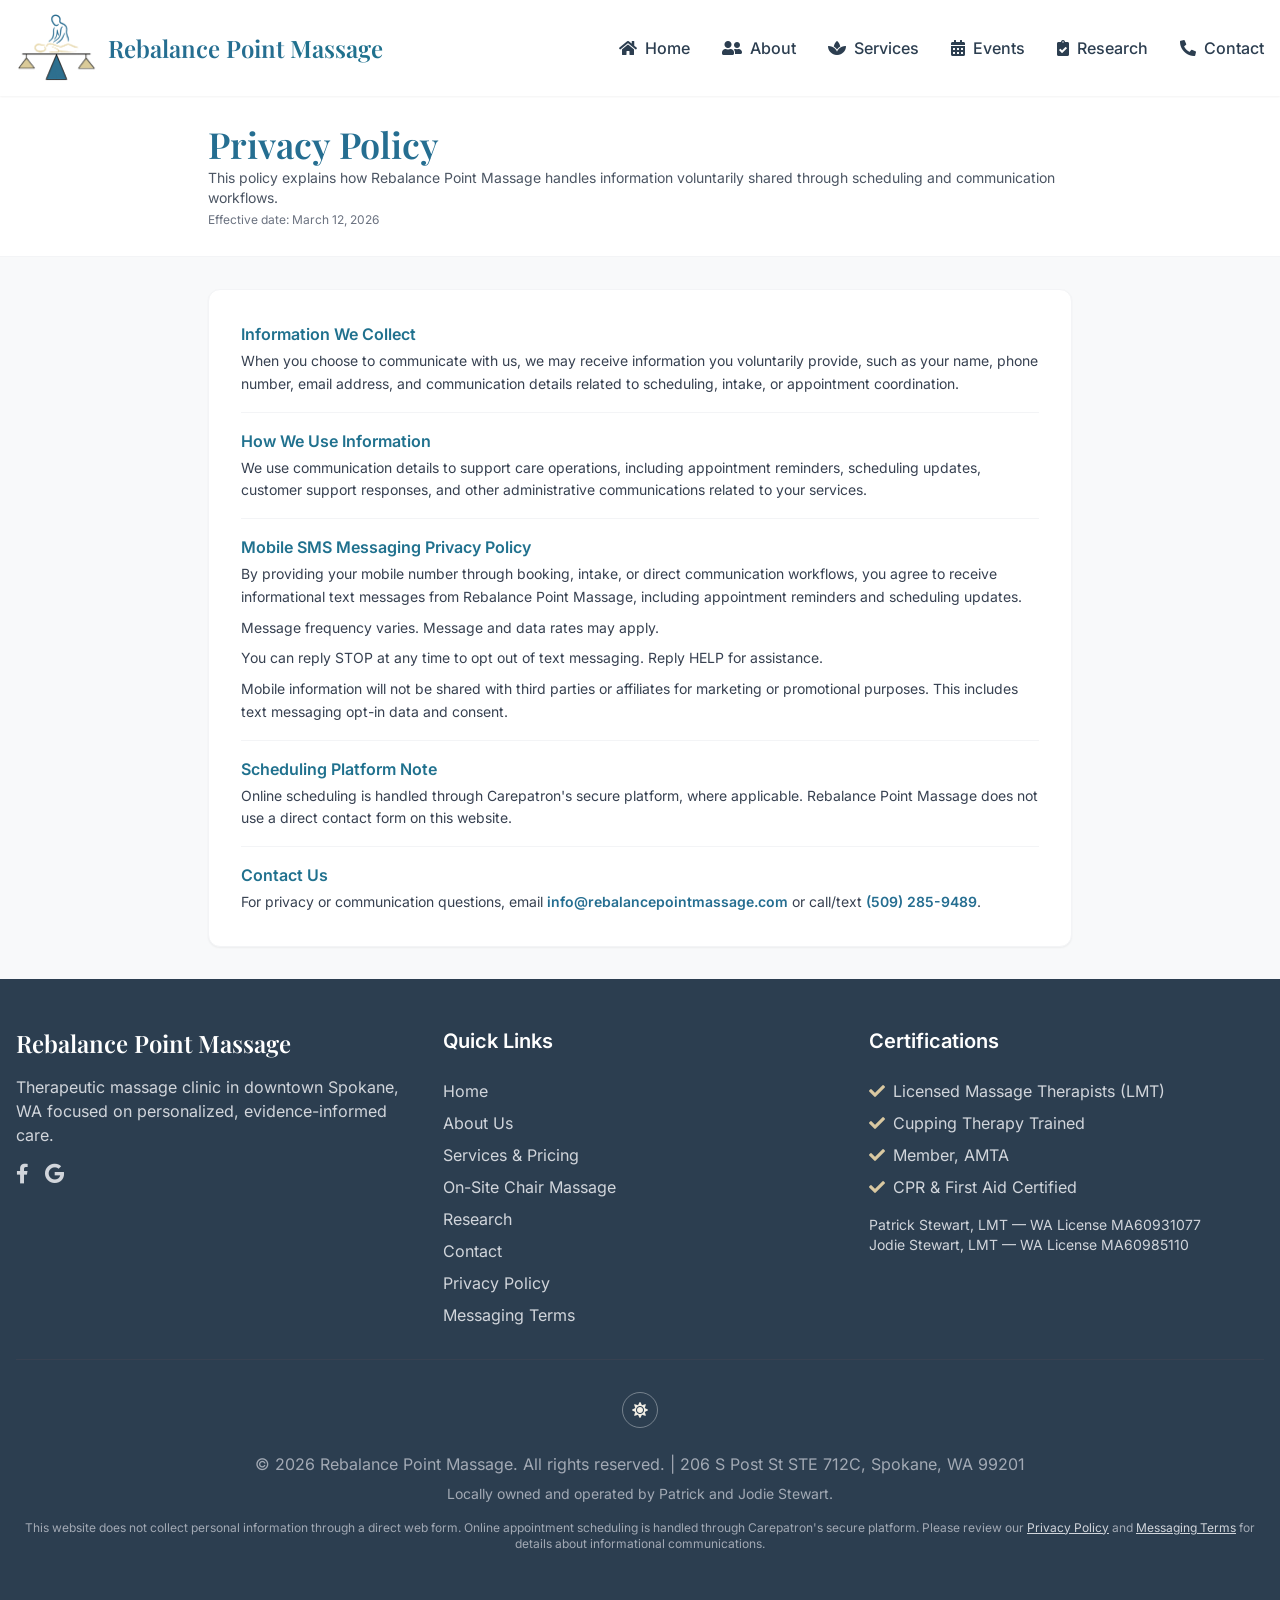
<file: privacy.html>
<!DOCTYPE html>
<html lang="en">
<head>
    <meta charset="UTF-8">
    <meta name="viewport" content="width=device-width, initial-scale=1.0">
    <meta name="theme-color" content="#F8F9FA">
    <script>
        (function () {
            try {
                var pref = localStorage.getItem('rp-theme');
                var resolved = (pref === 'light' || pref === 'dark')
                    ? pref
                    : (window.matchMedia('(prefers-color-scheme: dark)').matches ? 'dark' : 'light');
                document.documentElement.setAttribute('data-theme', resolved);
                var meta = document.querySelector('meta[name="theme-color"]');
                if (meta) meta.setAttribute('content', resolved === 'dark' ? '#0B1220' : '#F8F9FA');
            } catch (e) {
                document.documentElement.setAttribute('data-theme', 'light');
            }
        })();
    </script>
    <title>Privacy Policy | Rebalance Point Massage</title>
    <meta name="description" content="Review the Rebalance Point Massage privacy practices, including mobile SMS messaging privacy details and how appointment communication information is used.">
    <meta name="author" content="Rebalance Point Massage">
    <meta property="og:title" content="Privacy Policy | Rebalance Point Massage">
    <meta property="og:description" content="Privacy details for Rebalance Point Massage, including informational appointment messaging and mobile communication practices.">
    <meta property="og:type" content="website">
    <meta property="og:url" content="https://rebalancepointmassage.com/privacy.html">
    <meta property="og:image" content="https://rebalancepointmassage.com/images/Rebalance%20Social%20Preview.png">
    <meta property="og:image:type" content="image/png">
    <meta property="og:image:width" content="1731">
    <meta property="og:image:height" content="909">
    <meta property="og:image:alt" content="Rebalance Point Massage social preview showing a massage room, therapeutic massage, and on-site chair massage in Spokane, Washington.">
    <meta name="twitter:card" content="summary_large_image">
    <meta name="twitter:image" content="https://rebalancepointmassage.com/images/Rebalance%20Social%20Preview.png">
    <meta name="twitter:image:alt" content="Rebalance Point Massage social preview showing a massage room, therapeutic massage, and on-site chair massage in Spokane, Washington.">
    <meta name="twitter:title" content="Privacy Policy | Rebalance Point Massage">
    <meta name="twitter:description" content="Privacy details for Rebalance Point Massage, including informational appointment messaging and mobile communication practices.">
    <link rel="canonical" href="https://rebalancepointmassage.com/privacy.html">
    <link rel="stylesheet" href="css/tailwind.css">
    <link rel="stylesheet" href="css/fontawesome.css">
    <link rel="stylesheet" href="css/fonts.css">
    <link rel="stylesheet" href="css/theme.css">
    <style>
        @media (min-width: 768px) and (max-width: 1279px) {
            .site-desktop-nav { display: none; }
            .site-mobile-menu-button { display: block; }
            .site-mobile-nav:not(.hidden) { display: block; }
        }
    </style>
    <noscript>
        <style>
            @media (max-width: 1279px) {
                .site-mobile-nav { display: block !important; }
                .site-mobile-menu-button { display: none !important; }
            }
            .theme-toggle { display: none !important; }
        </style>
    </noscript>
</head>
<body class="min-h-screen bg-light text-dark font-sans">
    <header class="sticky top-0 z-50 bg-white shadow-sm">
        <div class="container mx-auto px-4">
            <nav class="flex justify-between items-center py-2" aria-label="Primary navigation">
                <div class="flex items-center gap-3">
                    <a href="./index.html#home" class="w-20 h-20 flex-shrink-0" title="Rebalance Point Massage">
                        <img src="images/rebalance-point-logo.png" alt="Rebalance Point Massage Logo" class="w-full h-full object-contain">
                    </a>
                    <a href="./index.html#home" class="text-2xl font-serif font-semibold text-primary">Rebalance Point <span class="text-secondary">Massage</span></a>
                </div>
                
                <div class="flex items-center gap-2">
                    <!-- Mobile menu button -->
                    <button id="mobile-menu-button" class="site-mobile-menu-button md:hidden text-primary text-xl" type="button" aria-label="Toggle navigation menu" aria-expanded="false" aria-controls="mobile-nav">
                        <i class="fas fa-bars"></i>
                    </button>
                </div>

                <div class="flex items-center gap-6">
                    <!-- Desktop Navigation -->
                    <ul id="desktop-nav" class="site-desktop-nav hidden md:flex space-x-8">
                    <li><a href="./index.html#home" class="text-dark hover:text-primary font-medium transition duration-300"><i class="fas fa-home mr-2" aria-hidden="true"></i>Home</a></li>
                    <li><a href="./index.html#about" class="text-dark hover:text-primary font-medium transition duration-300"><i class="fas fa-user-friends mr-2" aria-hidden="true"></i>About</a></li>
                    <li><a href="./index.html#services" class="text-dark hover:text-primary font-medium transition duration-300"><i class="fas fa-spa mr-2" aria-hidden="true"></i>Services</a></li>
                    <li><a href="./index.html#Events" class="text-dark hover:text-primary font-medium transition duration-300"><i class="fas fa-calendar-alt mr-2" aria-hidden="true"></i>Events</a></li>
                    <li><a href="./index.html#research" class="text-dark hover:text-primary font-medium transition duration-300"><i class="fas fa-clipboard-check mr-2" aria-hidden="true"></i>Research</a></li>
                    <li><a href="./index.html#contact" class="text-dark hover:text-primary font-medium transition duration-300"><i class="fas fa-phone-alt mr-2" aria-hidden="true"></i>Contact</a></li>
                </ul>
                </div>
            </nav>
            
            <!-- Mobile Navigation -->
            <nav id="mobile-nav" class="site-mobile-nav hidden md:hidden bg-white border-t py-4" aria-label="Mobile navigation">
                <ul id="mobile-nav-list" class="space-y-3">
                    <li><a href="./index.html#home" class="block py-3 px-4 text-lg hover:bg-primary hover:bg-opacity-10 hover:text-primary rounded-lg transition duration-300"><i class="fas fa-home mr-2" aria-hidden="true"></i>Home</a></li>
                    <li><a href="./index.html#about" class="block py-3 px-4 text-lg hover:bg-primary hover:bg-opacity-10 hover:text-primary rounded-lg transition duration-300"><i class="fas fa-user-friends mr-2" aria-hidden="true"></i>About</a></li>
                    <li><a href="./index.html#services" class="block py-3 px-4 text-lg hover:bg-primary hover:bg-opacity-10 hover:text-primary rounded-lg transition duration-300"><i class="fas fa-spa mr-2" aria-hidden="true"></i>Services</a></li>
                    <li><a href="./index.html#Events" class="block py-3 px-4 text-lg hover:bg-primary hover:bg-opacity-10 hover:text-primary rounded-lg transition duration-300"><i class="fas fa-calendar-alt mr-2" aria-hidden="true"></i>Events</a></li>
                    <li><a href="./index.html#research" class="block py-3 px-4 text-lg hover:bg-primary hover:bg-opacity-10 hover:text-primary rounded-lg transition duration-300"><i class="fas fa-clipboard-check mr-2" aria-hidden="true"></i>Research</a></li>
                    <li><a href="./index.html#contact" class="block py-3 px-4 text-lg hover:bg-primary hover:bg-opacity-10 hover:text-primary rounded-lg transition duration-300"><i class="fas fa-phone-alt mr-2" aria-hidden="true"></i>Contact</a></li>
                </ul>
            </nav>
        </div>
    </header>

    <main>
        <section class="bg-white py-5 md:py-7 border-b border-gray-100">
            <div class="container mx-auto px-4 max-w-4xl">
                <h1 class="text-3xl md:text-4xl font-serif font-semibold text-primary mb-1">Privacy Policy</h1>
                <p class="text-gray-600 text-sm">This policy explains how Rebalance Point Massage handles information voluntarily shared through scheduling and communication workflows.</p>
                <p class="text-xs text-gray-500 mt-1">Effective date: March 12, 2026</p>
            </div>
        </section>

        <section class="py-6 md:py-8">
            <div class="container mx-auto px-4 max-w-4xl">
                <article class="bg-white rounded-xl border border-gray-100 shadow-sm p-6 md:p-8 divide-y divide-gray-100">
                    <div class="pb-4">
                        <h2 class="text-base font-semibold text-secondary mb-1">Information We Collect</h2>
                        <p class="text-gray-700 leading-relaxed text-sm">When you choose to communicate with us, we may receive information you voluntarily provide, such as your name, phone number, email address, and communication details related to scheduling, intake, or appointment coordination.</p>
                    </div>
                    <div class="py-4">
                        <h2 class="text-base font-semibold text-secondary mb-1">How We Use Information</h2>
                        <p class="text-gray-700 leading-relaxed text-sm">We use communication details to support care operations, including appointment reminders, scheduling updates, customer support responses, and other administrative communications related to your services.</p>
                    </div>
                    <div class="py-4">
                        <h2 class="text-base font-semibold text-secondary mb-1">Mobile SMS Messaging Privacy Policy</h2>
                        <div class="space-y-2 text-gray-700 leading-relaxed text-sm">
                            <p>By providing your mobile number through booking, intake, or direct communication workflows, you agree to receive informational text messages from Rebalance Point Massage, including appointment reminders and scheduling updates.</p>
                            <p>Message frequency varies. Message and data rates may apply.</p>
                            <p>You can reply STOP at any time to opt out of text messaging. Reply HELP for assistance.</p>
                            <p>Mobile information will not be shared with third parties or affiliates for marketing or promotional purposes. This includes text messaging opt-in data and consent.</p>
                        </div>
                    </div>
                    <div class="py-4">
                        <h2 class="text-base font-semibold text-secondary mb-1">Scheduling Platform Note</h2>
                        <p class="text-gray-700 leading-relaxed text-sm">Online scheduling is handled through Carepatron's secure platform, where applicable. Rebalance Point Massage does not use a direct contact form on this website.</p>
                    </div>
                    <div class="pt-4">
                        <h2 class="text-base font-semibold text-secondary mb-1">Contact Us</h2>
                        <p class="text-gray-700 leading-relaxed text-sm">For privacy or communication questions, email <a href="mailto:info@rebalancepointmassage.com" class="text-primary font-semibold hover:underline">info@rebalancepointmassage.com</a> or call/text <a href="tel:5092859489" class="text-primary font-semibold hover:underline">(509) 285-9489</a>.</p>
                    </div>
                </article>
            </div>
        </section>
    </main>

    <footer class="bg-dark text-white py-12">
        <div class="container mx-auto px-4">
            <div class="grid md:grid-cols-3 gap-8 mb-8">
                <div>
                    <h3 class="text-2xl font-serif font-semibold text-white mb-4">Rebalance Point Massage</h3>
                    <p class="text-gray-300 mb-4">Therapeutic massage clinic in downtown Spokane, WA focused on personalized, evidence-informed care.</p>
                    <div class="flex space-x-4">
                        <a href="https://www.facebook.com/rebalancepointmassage" target="_blank" rel="noopener noreferrer" aria-label="Facebook" class="text-gray-300 hover:text-accent transition duration-300"><i class="fab fa-facebook-f text-xl"></i></a>
                        <!-- <a href="#" class="text-gray-300 hover:text-accent transition duration-300"><i class="fab fa-instagram text-xl"></i></a> -->
                        <a href="https://share.google/DWDWPV4DUFRZWSyEN" target="_blank" rel="noopener noreferrer" aria-label="Google Business Profile" class="text-gray-300 hover:text-accent transition duration-300"><i class="fab fa-google text-xl"></i></a>
                    </div>
                </div>
                
                <div>
                    <h4 class="text-xl font-semibold text-white mb-6">Quick Links</h4>
                    <nav aria-label="Footer navigation">
                    <ul id="footer-links" class="space-y-2">
                        <li><a href="./index.html#home" class="text-gray-300 hover:text-accent transition duration-300">Home</a></li>
                        <li><a href="./index.html#about" class="text-gray-300 hover:text-accent transition duration-300">About Us</a></li>
                        <li><a href="./index.html#services" class="text-gray-300 hover:text-accent transition duration-300">Services &amp; Pricing</a></li>
                        <li><a href="./index.html#Events" class="text-gray-300 hover:text-accent transition duration-300">On-Site Chair Massage</a></li>
                        <li><a href="./index.html#research" class="text-gray-300 hover:text-accent transition duration-300">Research</a></li>
                        <li><a href="./index.html#contact" class="text-gray-300 hover:text-accent transition duration-300">Contact</a></li>
                        <li><a href="./privacy.html" class="text-gray-300 hover:text-accent transition duration-300">Privacy Policy</a></li>
                        <li><a href="./terms.html" class="text-gray-300 hover:text-accent transition duration-300">Messaging Terms</a></li>
                    </ul>
                    </nav>
                </div>
                
                <div>
                    <h4 class="text-xl font-semibold text-white mb-6">Certifications</h4>
                    <ul class="space-y-2 text-gray-300">
                        <li class="flex items-center"><i class="fas fa-check text-accent mr-2"></i> Licensed Massage Therapists (LMT)</li>
                        <li class="flex items-center"><i class="fas fa-check text-accent mr-2"></i> Cupping Therapy Trained</li>
                        <li class="flex items-center"><i class="fas fa-check text-accent mr-2"></i> Member, AMTA</li>
                        <li class="flex items-center"><i class="fas fa-check text-accent mr-2"></i> CPR & First Aid Certified</li>
                    </ul>
                    <p class="text-gray-300 text-sm mt-4">Patrick Stewart, LMT — WA License MA60931077<br>Jodie Stewart, LMT — WA License MA60985110</p>
                </div>
            </div>
            
            <div class="pt-8 border-t border-gray-700 text-center" style="color:#a2a9b4;">
                <div class="flex justify-center mb-6">
                    <div class="theme-toggle theme-toggle--footer" data-theme-toggle>
                        <button type="button" id="theme-toggle-trigger-footer" class="theme-toggle-trigger" data-theme-trigger aria-haspopup="menu" aria-expanded="false" aria-controls="theme-toggle-menu-footer">
                            <i class="fas fa-sun" data-theme-icon aria-hidden="true"></i>
                            <span class="sr-only">Change color theme</span>
                        </button>
                        <div id="theme-toggle-menu-footer" class="theme-toggle-menu" data-theme-menu role="menu" aria-label="Color theme" hidden>
                            <button type="button" class="theme-toggle-option" role="menuitemradio" data-theme-option="light" aria-checked="false">
                                <i class="fas fa-sun theme-toggle-option-icon" aria-hidden="true"></i>
                                <span class="theme-toggle-option-label">Light</span>
                                <i class="fas fa-check theme-toggle-option-check" aria-hidden="true"></i>
                            </button>
                            <button type="button" class="theme-toggle-option" role="menuitemradio" data-theme-option="dark" aria-checked="false">
                                <i class="fas fa-moon theme-toggle-option-icon" aria-hidden="true"></i>
                                <span class="theme-toggle-option-label">Dark</span>
                                <i class="fas fa-check theme-toggle-option-check" aria-hidden="true"></i>
                            </button>
                            <button type="button" class="theme-toggle-option" role="menuitemradio" data-theme-option="system" aria-checked="false">
                                <i class="fas fa-desktop theme-toggle-option-icon" aria-hidden="true"></i>
                                <span class="theme-toggle-option-label">System</span>
                                <i class="fas fa-check theme-toggle-option-check" aria-hidden="true"></i>
                            </button>
                        </div>
                    </div>
                </div>
                <p>&copy; <span id="current-year">2026</span> Rebalance Point Massage. All rights reserved. | 206 S Post St STE 712C, Spokane, WA 99201</p>
                <p class="mt-2 text-sm">Locally owned and operated by Patrick and Jodie Stewart.</p>
                <p class="mt-4 text-xs">This website does not collect personal information through a direct web form. Online appointment scheduling is handled through Carepatron's secure platform. Please review our <a href="./privacy.html" class="text-gray-300 hover:text-accent underline">Privacy Policy</a> and <a href="./terms.html" class="text-gray-300 hover:text-accent underline">Messaging Terms</a> for details about informational communications.</p>
            </div>
        </div>
    </footer>

    <script>
        document.addEventListener('DOMContentLoaded', function() {
            document.getElementById('current-year').textContent = new Date().getFullYear();

            const mobileMenuButton = document.getElementById('mobile-menu-button');
            const mobileNav = document.getElementById('mobile-nav');

            mobileMenuButton.addEventListener('click', function() {
                mobileNav.classList.toggle('hidden');
                mobileMenuButton.setAttribute('aria-expanded', String(!mobileNav.classList.contains('hidden')));
                const icon = mobileMenuButton.querySelector('i');
                if (mobileNav.classList.contains('hidden')) {
                    icon.classList.remove('fa-times');
                    icon.classList.add('fa-bars');
                } else {
                    icon.classList.remove('fa-bars');
                    icon.classList.add('fa-times');
                }
            });
        });
    </script>
    <script src="js/theme.js" defer></script>
</body>
</html>
</file>
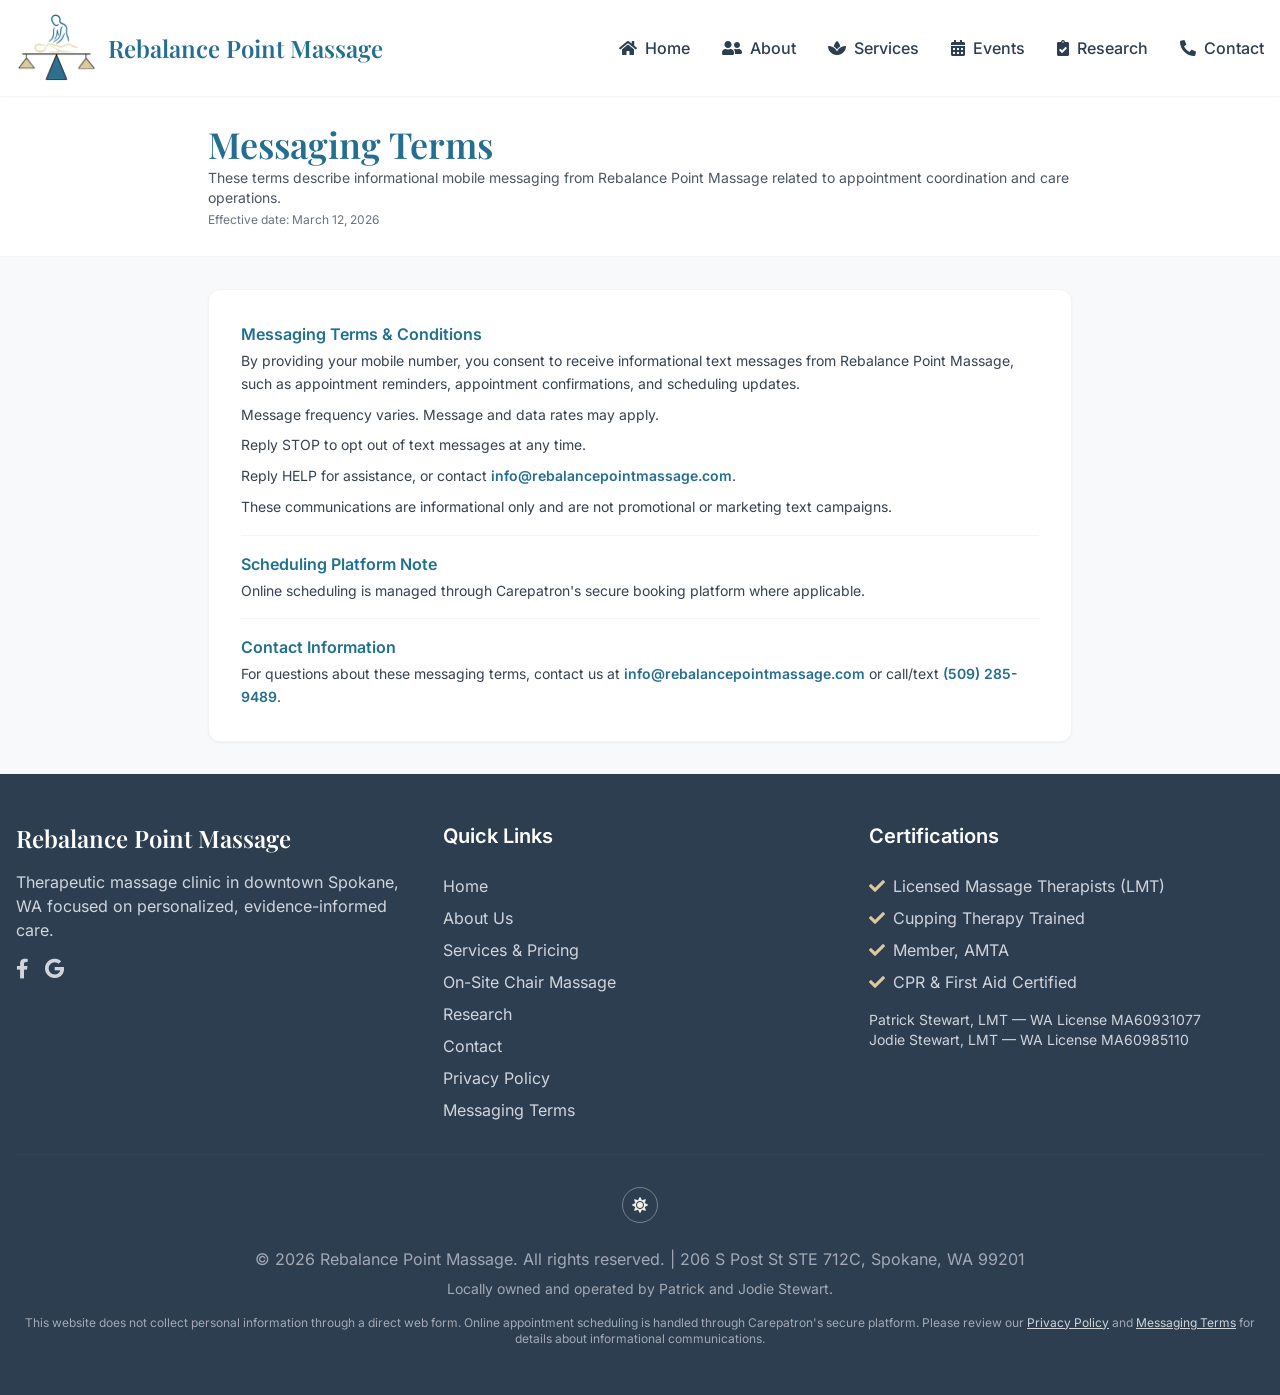
<file: terms.html>
<!DOCTYPE html>
<html lang="en">
<head>
    <meta charset="UTF-8">
    <meta name="viewport" content="width=device-width, initial-scale=1.0">
    <meta name="theme-color" content="#F8F9FA">
    <script>
        (function () {
            try {
                var pref = localStorage.getItem('rp-theme');
                var resolved = (pref === 'light' || pref === 'dark')
                    ? pref
                    : (window.matchMedia('(prefers-color-scheme: dark)').matches ? 'dark' : 'light');
                document.documentElement.setAttribute('data-theme', resolved);
                var meta = document.querySelector('meta[name="theme-color"]');
                if (meta) meta.setAttribute('content', resolved === 'dark' ? '#0B1220' : '#F8F9FA');
            } catch (e) {
                document.documentElement.setAttribute('data-theme', 'light');
            }
        })();
    </script>
    <title>Messaging Terms | Rebalance Point Massage</title>
    <meta name="description" content="Read the informational SMS messaging terms for Rebalance Point Massage, including consent, message frequency, HELP and STOP instructions.">
    <meta name="author" content="Rebalance Point Massage">
    <meta property="og:title" content="Messaging Terms | Rebalance Point Massage">
    <meta property="og:description" content="Messaging Terms and Conditions for informational appointment reminders and scheduling updates from Rebalance Point Massage.">
    <meta property="og:type" content="website">
    <meta property="og:url" content="https://rebalancepointmassage.com/terms.html">
    <meta property="og:image" content="https://rebalancepointmassage.com/images/Rebalance%20Social%20Preview.png">
    <meta property="og:image:type" content="image/png">
    <meta property="og:image:width" content="1731">
    <meta property="og:image:height" content="909">
    <meta property="og:image:alt" content="Rebalance Point Massage social preview showing a massage room, therapeutic massage, and on-site chair massage in Spokane, Washington.">
    <meta name="twitter:card" content="summary_large_image">
    <meta name="twitter:image" content="https://rebalancepointmassage.com/images/Rebalance%20Social%20Preview.png">
    <meta name="twitter:image:alt" content="Rebalance Point Massage social preview showing a massage room, therapeutic massage, and on-site chair massage in Spokane, Washington.">
    <meta name="twitter:title" content="Messaging Terms | Rebalance Point Massage">
    <meta name="twitter:description" content="Messaging Terms and Conditions for informational appointment reminders and scheduling updates from Rebalance Point Massage.">
    <link rel="canonical" href="https://rebalancepointmassage.com/terms.html">
    <link rel="stylesheet" href="css/tailwind.css">
    <link rel="stylesheet" href="css/fontawesome.css">
    <link rel="stylesheet" href="css/fonts.css">
    <link rel="stylesheet" href="css/theme.css">
    <style>
        @media (min-width: 768px) and (max-width: 1279px) {
            .site-desktop-nav { display: none; }
            .site-mobile-menu-button { display: block; }
            .site-mobile-nav:not(.hidden) { display: block; }
        }
    </style>
    <noscript>
        <style>
            @media (max-width: 1279px) {
                .site-mobile-nav { display: block !important; }
                .site-mobile-menu-button { display: none !important; }
            }
            .theme-toggle { display: none !important; }
        </style>
    </noscript>
</head>
<body class="min-h-screen bg-light text-dark font-sans">
    <header class="sticky top-0 z-50 bg-white shadow-sm">
        <div class="container mx-auto px-4">
            <nav class="flex justify-between items-center py-2" aria-label="Primary navigation">
                <div class="flex items-center gap-3">
                    <a href="./index.html#home" class="w-20 h-20 flex-shrink-0" title="Rebalance Point Massage">
                        <img src="images/rebalance-point-logo.png" alt="Rebalance Point Massage Logo" class="w-full h-full object-contain">
                    </a>
                    <a href="./index.html#home" class="text-2xl font-serif font-semibold text-primary">Rebalance Point <span class="text-secondary">Massage</span></a>
                </div>
                
                <div class="flex items-center gap-2">
                    <!-- Mobile menu button -->
                    <button id="mobile-menu-button" class="site-mobile-menu-button md:hidden text-primary text-xl" type="button" aria-label="Toggle navigation menu" aria-expanded="false" aria-controls="mobile-nav">
                        <i class="fas fa-bars"></i>
                    </button>
                </div>

                <div class="flex items-center gap-6">
                    <!-- Desktop Navigation -->
                    <ul id="desktop-nav" class="site-desktop-nav hidden md:flex space-x-8">
                    <li><a href="./index.html#home" class="text-dark hover:text-primary font-medium transition duration-300"><i class="fas fa-home mr-2" aria-hidden="true"></i>Home</a></li>
                    <li><a href="./index.html#about" class="text-dark hover:text-primary font-medium transition duration-300"><i class="fas fa-user-friends mr-2" aria-hidden="true"></i>About</a></li>
                    <li><a href="./index.html#services" class="text-dark hover:text-primary font-medium transition duration-300"><i class="fas fa-spa mr-2" aria-hidden="true"></i>Services</a></li>
                    <li><a href="./index.html#Events" class="text-dark hover:text-primary font-medium transition duration-300"><i class="fas fa-calendar-alt mr-2" aria-hidden="true"></i>Events</a></li>
                    <li><a href="./index.html#research" class="text-dark hover:text-primary font-medium transition duration-300"><i class="fas fa-clipboard-check mr-2" aria-hidden="true"></i>Research</a></li>
                    <li><a href="./index.html#contact" class="text-dark hover:text-primary font-medium transition duration-300"><i class="fas fa-phone-alt mr-2" aria-hidden="true"></i>Contact</a></li>
                </ul>
                </div>
            </nav>
            
            <!-- Mobile Navigation -->
            <nav id="mobile-nav" class="site-mobile-nav hidden md:hidden bg-white border-t py-4" aria-label="Mobile navigation">
                <ul id="mobile-nav-list" class="space-y-3">
                    <li><a href="./index.html#home" class="block py-3 px-4 text-lg hover:bg-primary hover:bg-opacity-10 hover:text-primary rounded-lg transition duration-300"><i class="fas fa-home mr-2" aria-hidden="true"></i>Home</a></li>
                    <li><a href="./index.html#about" class="block py-3 px-4 text-lg hover:bg-primary hover:bg-opacity-10 hover:text-primary rounded-lg transition duration-300"><i class="fas fa-user-friends mr-2" aria-hidden="true"></i>About</a></li>
                    <li><a href="./index.html#services" class="block py-3 px-4 text-lg hover:bg-primary hover:bg-opacity-10 hover:text-primary rounded-lg transition duration-300"><i class="fas fa-spa mr-2" aria-hidden="true"></i>Services</a></li>
                    <li><a href="./index.html#Events" class="block py-3 px-4 text-lg hover:bg-primary hover:bg-opacity-10 hover:text-primary rounded-lg transition duration-300"><i class="fas fa-calendar-alt mr-2" aria-hidden="true"></i>Events</a></li>
                    <li><a href="./index.html#research" class="block py-3 px-4 text-lg hover:bg-primary hover:bg-opacity-10 hover:text-primary rounded-lg transition duration-300"><i class="fas fa-clipboard-check mr-2" aria-hidden="true"></i>Research</a></li>
                    <li><a href="./index.html#contact" class="block py-3 px-4 text-lg hover:bg-primary hover:bg-opacity-10 hover:text-primary rounded-lg transition duration-300"><i class="fas fa-phone-alt mr-2" aria-hidden="true"></i>Contact</a></li>
                </ul>
            </nav>
        </div>
    </header>

    <main>
        <section class="bg-white py-5 md:py-7 border-b border-gray-100">
            <div class="container mx-auto px-4 max-w-4xl">
                <h1 class="text-3xl md:text-4xl font-serif font-semibold text-primary mb-1">Messaging Terms</h1>
                <p class="text-gray-600 text-sm">These terms describe informational mobile messaging from Rebalance Point Massage related to appointment coordination and care operations.</p>
                <p class="text-xs text-gray-500 mt-1">Effective date: March 12, 2026</p>
            </div>
        </section>

        <section class="py-6 md:py-8">
            <div class="container mx-auto px-4 max-w-4xl">
                <article class="bg-white rounded-xl border border-gray-100 shadow-sm p-6 md:p-8 divide-y divide-gray-100">
                    <div class="pb-4">
                        <h2 class="text-base font-semibold text-secondary mb-1">Messaging Terms &amp; Conditions</h2>
                        <div class="space-y-2 text-gray-700 leading-relaxed text-sm">
                            <p>By providing your mobile number, you consent to receive informational text messages from Rebalance Point Massage, such as appointment reminders, appointment confirmations, and scheduling updates.</p>
                            <p>Message frequency varies. Message and data rates may apply.</p>
                            <p>Reply STOP to opt out of text messages at any time.</p>
                            <p>Reply HELP for assistance, or contact <a href="mailto:info@rebalancepointmassage.com" class="text-primary font-semibold hover:underline">info@rebalancepointmassage.com</a>.</p>
                            <p>These communications are informational only and are not promotional or marketing text campaigns.</p>
                        </div>
                    </div>
                    <div class="py-4">
                        <h2 class="text-base font-semibold text-secondary mb-1">Scheduling Platform Note</h2>
                        <p class="text-gray-700 leading-relaxed text-sm">Online scheduling is managed through Carepatron's secure booking platform where applicable.</p>
                    </div>
                    <div class="pt-4">
                        <h2 class="text-base font-semibold text-secondary mb-1">Contact Information</h2>
                        <p class="text-gray-700 leading-relaxed text-sm">For questions about these messaging terms, contact us at <a href="mailto:info@rebalancepointmassage.com" class="text-primary font-semibold hover:underline">info@rebalancepointmassage.com</a> or call/text <a href="tel:5092859489" class="text-primary font-semibold hover:underline">(509) 285-9489</a>.</p>
                    </div>
                </article>
            </div>
        </section>
    </main>

    <footer class="bg-dark text-white py-12">
        <div class="container mx-auto px-4">
            <div class="grid md:grid-cols-3 gap-8 mb-8">
                <div>
                    <h3 class="text-2xl font-serif font-semibold text-white mb-4">Rebalance Point Massage</h3>
                    <p class="text-gray-300 mb-4">Therapeutic massage clinic in downtown Spokane, WA focused on personalized, evidence-informed care.</p>
                    <div class="flex space-x-4">
                        <a href="https://www.facebook.com/rebalancepointmassage" target="_blank" rel="noopener noreferrer" aria-label="Facebook" class="text-gray-300 hover:text-accent transition duration-300"><i class="fab fa-facebook-f text-xl"></i></a>
                        <!-- <a href="#" class="text-gray-300 hover:text-accent transition duration-300"><i class="fab fa-instagram text-xl"></i></a> -->
                        <a href="https://share.google/DWDWPV4DUFRZWSyEN" target="_blank" rel="noopener noreferrer" aria-label="Google Business Profile" class="text-gray-300 hover:text-accent transition duration-300"><i class="fab fa-google text-xl"></i></a>
                    </div>
                </div>
                
                <div>
                    <h4 class="text-xl font-semibold text-white mb-6">Quick Links</h4>
                    <nav aria-label="Footer navigation">
                    <ul id="footer-links" class="space-y-2">
                        <li><a href="./index.html#home" class="text-gray-300 hover:text-accent transition duration-300">Home</a></li>
                        <li><a href="./index.html#about" class="text-gray-300 hover:text-accent transition duration-300">About Us</a></li>
                        <li><a href="./index.html#services" class="text-gray-300 hover:text-accent transition duration-300">Services &amp; Pricing</a></li>
                        <li><a href="./index.html#Events" class="text-gray-300 hover:text-accent transition duration-300">On-Site Chair Massage</a></li>
                        <li><a href="./index.html#research" class="text-gray-300 hover:text-accent transition duration-300">Research</a></li>
                        <li><a href="./index.html#contact" class="text-gray-300 hover:text-accent transition duration-300">Contact</a></li>
                        <li><a href="./privacy.html" class="text-gray-300 hover:text-accent transition duration-300">Privacy Policy</a></li>
                        <li><a href="./terms.html" class="text-gray-300 hover:text-accent transition duration-300">Messaging Terms</a></li>
                    </ul>
                    </nav>
                </div>
                
                <div>
                    <h4 class="text-xl font-semibold text-white mb-6">Certifications</h4>
                    <ul class="space-y-2 text-gray-300">
                        <li class="flex items-center"><i class="fas fa-check text-accent mr-2"></i> Licensed Massage Therapists (LMT)</li>
                        <li class="flex items-center"><i class="fas fa-check text-accent mr-2"></i> Cupping Therapy Trained</li>
                        <li class="flex items-center"><i class="fas fa-check text-accent mr-2"></i> Member, AMTA</li>
                        <li class="flex items-center"><i class="fas fa-check text-accent mr-2"></i> CPR & First Aid Certified</li>
                    </ul>
                    <p class="text-gray-300 text-sm mt-4">Patrick Stewart, LMT — WA License MA60931077<br>Jodie Stewart, LMT — WA License MA60985110</p>
                </div>
            </div>
            
            <div class="pt-8 border-t border-gray-700 text-center" style="color:#a2a9b4;">
                <div class="flex justify-center mb-6">
                    <div class="theme-toggle theme-toggle--footer" data-theme-toggle>
                        <button type="button" id="theme-toggle-trigger-footer" class="theme-toggle-trigger" data-theme-trigger aria-haspopup="menu" aria-expanded="false" aria-controls="theme-toggle-menu-footer">
                            <i class="fas fa-sun" data-theme-icon aria-hidden="true"></i>
                            <span class="sr-only">Change color theme</span>
                        </button>
                        <div id="theme-toggle-menu-footer" class="theme-toggle-menu" data-theme-menu role="menu" aria-label="Color theme" hidden>
                            <button type="button" class="theme-toggle-option" role="menuitemradio" data-theme-option="light" aria-checked="false">
                                <i class="fas fa-sun theme-toggle-option-icon" aria-hidden="true"></i>
                                <span class="theme-toggle-option-label">Light</span>
                                <i class="fas fa-check theme-toggle-option-check" aria-hidden="true"></i>
                            </button>
                            <button type="button" class="theme-toggle-option" role="menuitemradio" data-theme-option="dark" aria-checked="false">
                                <i class="fas fa-moon theme-toggle-option-icon" aria-hidden="true"></i>
                                <span class="theme-toggle-option-label">Dark</span>
                                <i class="fas fa-check theme-toggle-option-check" aria-hidden="true"></i>
                            </button>
                            <button type="button" class="theme-toggle-option" role="menuitemradio" data-theme-option="system" aria-checked="false">
                                <i class="fas fa-desktop theme-toggle-option-icon" aria-hidden="true"></i>
                                <span class="theme-toggle-option-label">System</span>
                                <i class="fas fa-check theme-toggle-option-check" aria-hidden="true"></i>
                            </button>
                        </div>
                    </div>
                </div>
                <p>&copy; <span id="current-year">2026</span> Rebalance Point Massage. All rights reserved. | 206 S Post St STE 712C, Spokane, WA 99201</p>
                <p class="mt-2 text-sm">Locally owned and operated by Patrick and Jodie Stewart.</p>
                <p class="mt-4 text-xs">This website does not collect personal information through a direct web form. Online appointment scheduling is handled through Carepatron's secure platform. Please review our <a href="./privacy.html" class="text-gray-300 hover:text-accent underline">Privacy Policy</a> and <a href="./terms.html" class="text-gray-300 hover:text-accent underline">Messaging Terms</a> for details about informational communications.</p>
            </div>
        </div>
    </footer>

    <script>
        document.addEventListener('DOMContentLoaded', function() {
            document.getElementById('current-year').textContent = new Date().getFullYear();

            const mobileMenuButton = document.getElementById('mobile-menu-button');
            const mobileNav = document.getElementById('mobile-nav');

            mobileMenuButton.addEventListener('click', function() {
                mobileNav.classList.toggle('hidden');
                mobileMenuButton.setAttribute('aria-expanded', String(!mobileNav.classList.contains('hidden')));
                const icon = mobileMenuButton.querySelector('i');
                if (mobileNav.classList.contains('hidden')) {
                    icon.classList.remove('fa-times');
                    icon.classList.add('fa-bars');
                } else {
                    icon.classList.remove('fa-bars');
                    icon.classList.add('fa-times');
                }
            });
        });
    </script>
    <script src="js/theme.js" defer></script>
</body>
</html>
</file>
<file: css/fonts.css>
/* cyrillic-ext */
@font-face {
  font-family: 'Inter';
  font-style: normal;
  font-weight: 300;
  font-display: swap;
  src: url(../fonts/google/UcC73FwrK3iLTeHuS_nVMrMxCp50SjIa2JL7SUc.woff2) format('woff2');
  unicode-range: U+0460-052F, U+1C80-1C8A, U+20B4, U+2DE0-2DFF, U+A640-A69F, U+FE2E-FE2F;
}
/* cyrillic */
@font-face {
  font-family: 'Inter';
  font-style: normal;
  font-weight: 300;
  font-display: swap;
  src: url(../fonts/google/UcC73FwrK3iLTeHuS_nVMrMxCp50SjIa0ZL7SUc.woff2) format('woff2');
  unicode-range: U+0301, U+0400-045F, U+0490-0491, U+04B0-04B1, U+2116;
}
/* greek-ext */
@font-face {
  font-family: 'Inter';
  font-style: normal;
  font-weight: 300;
  font-display: swap;
  src: url(../fonts/google/UcC73FwrK3iLTeHuS_nVMrMxCp50SjIa2ZL7SUc.woff2) format('woff2');
  unicode-range: U+1F00-1FFF;
}
/* greek */
@font-face {
  font-family: 'Inter';
  font-style: normal;
  font-weight: 300;
  font-display: swap;
  src: url(../fonts/google/UcC73FwrK3iLTeHuS_nVMrMxCp50SjIa1pL7SUc.woff2) format('woff2');
  unicode-range: U+0370-0377, U+037A-037F, U+0384-038A, U+038C, U+038E-03A1, U+03A3-03FF;
}
/* vietnamese */
@font-face {
  font-family: 'Inter';
  font-style: normal;
  font-weight: 300;
  font-display: swap;
  src: url(../fonts/google/UcC73FwrK3iLTeHuS_nVMrMxCp50SjIa2pL7SUc.woff2) format('woff2');
  unicode-range: U+0102-0103, U+0110-0111, U+0128-0129, U+0168-0169, U+01A0-01A1, U+01AF-01B0, U+0300-0301, U+0303-0304, U+0308-0309, U+0323, U+0329, U+1EA0-1EF9, U+20AB;
}
/* latin-ext */
@font-face {
  font-family: 'Inter';
  font-style: normal;
  font-weight: 300;
  font-display: swap;
  src: url(../fonts/google/UcC73FwrK3iLTeHuS_nVMrMxCp50SjIa25L7SUc.woff2) format('woff2');
  unicode-range: U+0100-02BA, U+02BD-02C5, U+02C7-02CC, U+02CE-02D7, U+02DD-02FF, U+0304, U+0308, U+0329, U+1D00-1DBF, U+1E00-1E9F, U+1EF2-1EFF, U+2020, U+20A0-20AB, U+20AD-20C0, U+2113, U+2C60-2C7F, U+A720-A7FF;
}
/* latin */
@font-face {
  font-family: 'Inter';
  font-style: normal;
  font-weight: 300;
  font-display: swap;
  src: url(../fonts/google/UcC73FwrK3iLTeHuS_nVMrMxCp50SjIa1ZL7.woff2) format('woff2');
  unicode-range: U+0000-00FF, U+0131, U+0152-0153, U+02BB-02BC, U+02C6, U+02DA, U+02DC, U+0304, U+0308, U+0329, U+2000-206F, U+20AC, U+2122, U+2191, U+2193, U+2212, U+2215, U+FEFF, U+FFFD;
}
/* cyrillic-ext */
@font-face {
  font-family: 'Inter';
  font-style: normal;
  font-weight: 400;
  font-display: swap;
  src: url(../fonts/google/UcC73FwrK3iLTeHuS_nVMrMxCp50SjIa2JL7SUc.woff2) format('woff2');
  unicode-range: U+0460-052F, U+1C80-1C8A, U+20B4, U+2DE0-2DFF, U+A640-A69F, U+FE2E-FE2F;
}
/* cyrillic */
@font-face {
  font-family: 'Inter';
  font-style: normal;
  font-weight: 400;
  font-display: swap;
  src: url(../fonts/google/UcC73FwrK3iLTeHuS_nVMrMxCp50SjIa0ZL7SUc.woff2) format('woff2');
  unicode-range: U+0301, U+0400-045F, U+0490-0491, U+04B0-04B1, U+2116;
}
/* greek-ext */
@font-face {
  font-family: 'Inter';
  font-style: normal;
  font-weight: 400;
  font-display: swap;
  src: url(../fonts/google/UcC73FwrK3iLTeHuS_nVMrMxCp50SjIa2ZL7SUc.woff2) format('woff2');
  unicode-range: U+1F00-1FFF;
}
/* greek */
@font-face {
  font-family: 'Inter';
  font-style: normal;
  font-weight: 400;
  font-display: swap;
  src: url(../fonts/google/UcC73FwrK3iLTeHuS_nVMrMxCp50SjIa1pL7SUc.woff2) format('woff2');
  unicode-range: U+0370-0377, U+037A-037F, U+0384-038A, U+038C, U+038E-03A1, U+03A3-03FF;
}
/* vietnamese */
@font-face {
  font-family: 'Inter';
  font-style: normal;
  font-weight: 400;
  font-display: swap;
  src: url(../fonts/google/UcC73FwrK3iLTeHuS_nVMrMxCp50SjIa2pL7SUc.woff2) format('woff2');
  unicode-range: U+0102-0103, U+0110-0111, U+0128-0129, U+0168-0169, U+01A0-01A1, U+01AF-01B0, U+0300-0301, U+0303-0304, U+0308-0309, U+0323, U+0329, U+1EA0-1EF9, U+20AB;
}
/* latin-ext */
@font-face {
  font-family: 'Inter';
  font-style: normal;
  font-weight: 400;
  font-display: swap;
  src: url(../fonts/google/UcC73FwrK3iLTeHuS_nVMrMxCp50SjIa25L7SUc.woff2) format('woff2');
  unicode-range: U+0100-02BA, U+02BD-02C5, U+02C7-02CC, U+02CE-02D7, U+02DD-02FF, U+0304, U+0308, U+0329, U+1D00-1DBF, U+1E00-1E9F, U+1EF2-1EFF, U+2020, U+20A0-20AB, U+20AD-20C0, U+2113, U+2C60-2C7F, U+A720-A7FF;
}
/* latin */
@font-face {
  font-family: 'Inter';
  font-style: normal;
  font-weight: 400;
  font-display: swap;
  src: url(../fonts/google/UcC73FwrK3iLTeHuS_nVMrMxCp50SjIa1ZL7.woff2) format('woff2');
  unicode-range: U+0000-00FF, U+0131, U+0152-0153, U+02BB-02BC, U+02C6, U+02DA, U+02DC, U+0304, U+0308, U+0329, U+2000-206F, U+20AC, U+2122, U+2191, U+2193, U+2212, U+2215, U+FEFF, U+FFFD;
}
/* cyrillic-ext */
@font-face {
  font-family: 'Inter';
  font-style: normal;
  font-weight: 500;
  font-display: swap;
  src: url(../fonts/google/UcC73FwrK3iLTeHuS_nVMrMxCp50SjIa2JL7SUc.woff2) format('woff2');
  unicode-range: U+0460-052F, U+1C80-1C8A, U+20B4, U+2DE0-2DFF, U+A640-A69F, U+FE2E-FE2F;
}
/* cyrillic */
@font-face {
  font-family: 'Inter';
  font-style: normal;
  font-weight: 500;
  font-display: swap;
  src: url(../fonts/google/UcC73FwrK3iLTeHuS_nVMrMxCp50SjIa0ZL7SUc.woff2) format('woff2');
  unicode-range: U+0301, U+0400-045F, U+0490-0491, U+04B0-04B1, U+2116;
}
/* greek-ext */
@font-face {
  font-family: 'Inter';
  font-style: normal;
  font-weight: 500;
  font-display: swap;
  src: url(../fonts/google/UcC73FwrK3iLTeHuS_nVMrMxCp50SjIa2ZL7SUc.woff2) format('woff2');
  unicode-range: U+1F00-1FFF;
}
/* greek */
@font-face {
  font-family: 'Inter';
  font-style: normal;
  font-weight: 500;
  font-display: swap;
  src: url(../fonts/google/UcC73FwrK3iLTeHuS_nVMrMxCp50SjIa1pL7SUc.woff2) format('woff2');
  unicode-range: U+0370-0377, U+037A-037F, U+0384-038A, U+038C, U+038E-03A1, U+03A3-03FF;
}
/* vietnamese */
@font-face {
  font-family: 'Inter';
  font-style: normal;
  font-weight: 500;
  font-display: swap;
  src: url(../fonts/google/UcC73FwrK3iLTeHuS_nVMrMxCp50SjIa2pL7SUc.woff2) format('woff2');
  unicode-range: U+0102-0103, U+0110-0111, U+0128-0129, U+0168-0169, U+01A0-01A1, U+01AF-01B0, U+0300-0301, U+0303-0304, U+0308-0309, U+0323, U+0329, U+1EA0-1EF9, U+20AB;
}
/* latin-ext */
@font-face {
  font-family: 'Inter';
  font-style: normal;
  font-weight: 500;
  font-display: swap;
  src: url(../fonts/google/UcC73FwrK3iLTeHuS_nVMrMxCp50SjIa25L7SUc.woff2) format('woff2');
  unicode-range: U+0100-02BA, U+02BD-02C5, U+02C7-02CC, U+02CE-02D7, U+02DD-02FF, U+0304, U+0308, U+0329, U+1D00-1DBF, U+1E00-1E9F, U+1EF2-1EFF, U+2020, U+20A0-20AB, U+20AD-20C0, U+2113, U+2C60-2C7F, U+A720-A7FF;
}
/* latin */
@font-face {
  font-family: 'Inter';
  font-style: normal;
  font-weight: 500;
  font-display: swap;
  src: url(../fonts/google/UcC73FwrK3iLTeHuS_nVMrMxCp50SjIa1ZL7.woff2) format('woff2');
  unicode-range: U+0000-00FF, U+0131, U+0152-0153, U+02BB-02BC, U+02C6, U+02DA, U+02DC, U+0304, U+0308, U+0329, U+2000-206F, U+20AC, U+2122, U+2191, U+2193, U+2212, U+2215, U+FEFF, U+FFFD;
}
/* cyrillic-ext */
@font-face {
  font-family: 'Inter';
  font-style: normal;
  font-weight: 600;
  font-display: swap;
  src: url(../fonts/google/UcC73FwrK3iLTeHuS_nVMrMxCp50SjIa2JL7SUc.woff2) format('woff2');
  unicode-range: U+0460-052F, U+1C80-1C8A, U+20B4, U+2DE0-2DFF, U+A640-A69F, U+FE2E-FE2F;
}
/* cyrillic */
@font-face {
  font-family: 'Inter';
  font-style: normal;
  font-weight: 600;
  font-display: swap;
  src: url(../fonts/google/UcC73FwrK3iLTeHuS_nVMrMxCp50SjIa0ZL7SUc.woff2) format('woff2');
  unicode-range: U+0301, U+0400-045F, U+0490-0491, U+04B0-04B1, U+2116;
}
/* greek-ext */
@font-face {
  font-family: 'Inter';
  font-style: normal;
  font-weight: 600;
  font-display: swap;
  src: url(../fonts/google/UcC73FwrK3iLTeHuS_nVMrMxCp50SjIa2ZL7SUc.woff2) format('woff2');
  unicode-range: U+1F00-1FFF;
}
/* greek */
@font-face {
  font-family: 'Inter';
  font-style: normal;
  font-weight: 600;
  font-display: swap;
  src: url(../fonts/google/UcC73FwrK3iLTeHuS_nVMrMxCp50SjIa1pL7SUc.woff2) format('woff2');
  unicode-range: U+0370-0377, U+037A-037F, U+0384-038A, U+038C, U+038E-03A1, U+03A3-03FF;
}
/* vietnamese */
@font-face {
  font-family: 'Inter';
  font-style: normal;
  font-weight: 600;
  font-display: swap;
  src: url(../fonts/google/UcC73FwrK3iLTeHuS_nVMrMxCp50SjIa2pL7SUc.woff2) format('woff2');
  unicode-range: U+0102-0103, U+0110-0111, U+0128-0129, U+0168-0169, U+01A0-01A1, U+01AF-01B0, U+0300-0301, U+0303-0304, U+0308-0309, U+0323, U+0329, U+1EA0-1EF9, U+20AB;
}
/* latin-ext */
@font-face {
  font-family: 'Inter';
  font-style: normal;
  font-weight: 600;
  font-display: swap;
  src: url(../fonts/google/UcC73FwrK3iLTeHuS_nVMrMxCp50SjIa25L7SUc.woff2) format('woff2');
  unicode-range: U+0100-02BA, U+02BD-02C5, U+02C7-02CC, U+02CE-02D7, U+02DD-02FF, U+0304, U+0308, U+0329, U+1D00-1DBF, U+1E00-1E9F, U+1EF2-1EFF, U+2020, U+20A0-20AB, U+20AD-20C0, U+2113, U+2C60-2C7F, U+A720-A7FF;
}
/* latin */
@font-face {
  font-family: 'Inter';
  font-style: normal;
  font-weight: 600;
  font-display: swap;
  src: url(../fonts/google/UcC73FwrK3iLTeHuS_nVMrMxCp50SjIa1ZL7.woff2) format('woff2');
  unicode-range: U+0000-00FF, U+0131, U+0152-0153, U+02BB-02BC, U+02C6, U+02DA, U+02DC, U+0304, U+0308, U+0329, U+2000-206F, U+20AC, U+2122, U+2191, U+2193, U+2212, U+2215, U+FEFF, U+FFFD;
}
/* cyrillic-ext */
@font-face {
  font-family: 'Inter';
  font-style: normal;
  font-weight: 700;
  font-display: swap;
  src: url(../fonts/google/UcC73FwrK3iLTeHuS_nVMrMxCp50SjIa2JL7SUc.woff2) format('woff2');
  unicode-range: U+0460-052F, U+1C80-1C8A, U+20B4, U+2DE0-2DFF, U+A640-A69F, U+FE2E-FE2F;
}
/* cyrillic */
@font-face {
  font-family: 'Inter';
  font-style: normal;
  font-weight: 700;
  font-display: swap;
  src: url(../fonts/google/UcC73FwrK3iLTeHuS_nVMrMxCp50SjIa0ZL7SUc.woff2) format('woff2');
  unicode-range: U+0301, U+0400-045F, U+0490-0491, U+04B0-04B1, U+2116;
}
/* greek-ext */
@font-face {
  font-family: 'Inter';
  font-style: normal;
  font-weight: 700;
  font-display: swap;
  src: url(../fonts/google/UcC73FwrK3iLTeHuS_nVMrMxCp50SjIa2ZL7SUc.woff2) format('woff2');
  unicode-range: U+1F00-1FFF;
}
/* greek */
@font-face {
  font-family: 'Inter';
  font-style: normal;
  font-weight: 700;
  font-display: swap;
  src: url(../fonts/google/UcC73FwrK3iLTeHuS_nVMrMxCp50SjIa1pL7SUc.woff2) format('woff2');
  unicode-range: U+0370-0377, U+037A-037F, U+0384-038A, U+038C, U+038E-03A1, U+03A3-03FF;
}
/* vietnamese */
@font-face {
  font-family: 'Inter';
  font-style: normal;
  font-weight: 700;
  font-display: swap;
  src: url(../fonts/google/UcC73FwrK3iLTeHuS_nVMrMxCp50SjIa2pL7SUc.woff2) format('woff2');
  unicode-range: U+0102-0103, U+0110-0111, U+0128-0129, U+0168-0169, U+01A0-01A1, U+01AF-01B0, U+0300-0301, U+0303-0304, U+0308-0309, U+0323, U+0329, U+1EA0-1EF9, U+20AB;
}
/* latin-ext */
@font-face {
  font-family: 'Inter';
  font-style: normal;
  font-weight: 700;
  font-display: swap;
  src: url(../fonts/google/UcC73FwrK3iLTeHuS_nVMrMxCp50SjIa25L7SUc.woff2) format('woff2');
  unicode-range: U+0100-02BA, U+02BD-02C5, U+02C7-02CC, U+02CE-02D7, U+02DD-02FF, U+0304, U+0308, U+0329, U+1D00-1DBF, U+1E00-1E9F, U+1EF2-1EFF, U+2020, U+20A0-20AB, U+20AD-20C0, U+2113, U+2C60-2C7F, U+A720-A7FF;
}
/* latin */
@font-face {
  font-family: 'Inter';
  font-style: normal;
  font-weight: 700;
  font-display: swap;
  src: url(../fonts/google/UcC73FwrK3iLTeHuS_nVMrMxCp50SjIa1ZL7.woff2) format('woff2');
  unicode-range: U+0000-00FF, U+0131, U+0152-0153, U+02BB-02BC, U+02C6, U+02DA, U+02DC, U+0304, U+0308, U+0329, U+2000-206F, U+20AC, U+2122, U+2191, U+2193, U+2212, U+2215, U+FEFF, U+FFFD;
}
/* cyrillic */
@font-face {
  font-family: 'Playfair Display';
  font-style: normal;
  font-weight: 400;
  font-display: swap;
  src: url(../fonts/google/nuFiD-vYSZviVYUb_rj3ij__anPXDTjYgFE_.woff2) format('woff2');
  unicode-range: U+0301, U+0400-045F, U+0490-0491, U+04B0-04B1, U+2116;
}
/* vietnamese */
@font-face {
  font-family: 'Playfair Display';
  font-style: normal;
  font-weight: 400;
  font-display: swap;
  src: url(../fonts/google/nuFiD-vYSZviVYUb_rj3ij__anPXDTPYgFE_.woff2) format('woff2');
  unicode-range: U+0102-0103, U+0110-0111, U+0128-0129, U+0168-0169, U+01A0-01A1, U+01AF-01B0, U+0300-0301, U+0303-0304, U+0308-0309, U+0323, U+0329, U+1EA0-1EF9, U+20AB;
}
/* latin-ext */
@font-face {
  font-family: 'Playfair Display';
  font-style: normal;
  font-weight: 400;
  font-display: swap;
  src: url(../fonts/google/nuFiD-vYSZviVYUb_rj3ij__anPXDTLYgFE_.woff2) format('woff2');
  unicode-range: U+0100-02BA, U+02BD-02C5, U+02C7-02CC, U+02CE-02D7, U+02DD-02FF, U+0304, U+0308, U+0329, U+1D00-1DBF, U+1E00-1E9F, U+1EF2-1EFF, U+2020, U+20A0-20AB, U+20AD-20C0, U+2113, U+2C60-2C7F, U+A720-A7FF;
}
/* latin */
@font-face {
  font-family: 'Playfair Display';
  font-style: normal;
  font-weight: 400;
  font-display: swap;
  src: url(../fonts/google/nuFiD-vYSZviVYUb_rj3ij__anPXDTzYgA.woff2) format('woff2');
  unicode-range: U+0000-00FF, U+0131, U+0152-0153, U+02BB-02BC, U+02C6, U+02DA, U+02DC, U+0304, U+0308, U+0329, U+2000-206F, U+20AC, U+2122, U+2191, U+2193, U+2212, U+2215, U+FEFF, U+FFFD;
}
/* cyrillic */
@font-face {
  font-family: 'Playfair Display';
  font-style: normal;
  font-weight: 500;
  font-display: swap;
  src: url(../fonts/google/nuFiD-vYSZviVYUb_rj3ij__anPXDTjYgFE_.woff2) format('woff2');
  unicode-range: U+0301, U+0400-045F, U+0490-0491, U+04B0-04B1, U+2116;
}
/* vietnamese */
@font-face {
  font-family: 'Playfair Display';
  font-style: normal;
  font-weight: 500;
  font-display: swap;
  src: url(../fonts/google/nuFiD-vYSZviVYUb_rj3ij__anPXDTPYgFE_.woff2) format('woff2');
  unicode-range: U+0102-0103, U+0110-0111, U+0128-0129, U+0168-0169, U+01A0-01A1, U+01AF-01B0, U+0300-0301, U+0303-0304, U+0308-0309, U+0323, U+0329, U+1EA0-1EF9, U+20AB;
}
/* latin-ext */
@font-face {
  font-family: 'Playfair Display';
  font-style: normal;
  font-weight: 500;
  font-display: swap;
  src: url(../fonts/google/nuFiD-vYSZviVYUb_rj3ij__anPXDTLYgFE_.woff2) format('woff2');
  unicode-range: U+0100-02BA, U+02BD-02C5, U+02C7-02CC, U+02CE-02D7, U+02DD-02FF, U+0304, U+0308, U+0329, U+1D00-1DBF, U+1E00-1E9F, U+1EF2-1EFF, U+2020, U+20A0-20AB, U+20AD-20C0, U+2113, U+2C60-2C7F, U+A720-A7FF;
}
/* latin */
@font-face {
  font-family: 'Playfair Display';
  font-style: normal;
  font-weight: 500;
  font-display: swap;
  src: url(../fonts/google/nuFiD-vYSZviVYUb_rj3ij__anPXDTzYgA.woff2) format('woff2');
  unicode-range: U+0000-00FF, U+0131, U+0152-0153, U+02BB-02BC, U+02C6, U+02DA, U+02DC, U+0304, U+0308, U+0329, U+2000-206F, U+20AC, U+2122, U+2191, U+2193, U+2212, U+2215, U+FEFF, U+FFFD;
}
/* cyrillic */
@font-face {
  font-family: 'Playfair Display';
  font-style: normal;
  font-weight: 600;
  font-display: swap;
  src: url(../fonts/google/nuFiD-vYSZviVYUb_rj3ij__anPXDTjYgFE_.woff2) format('woff2');
  unicode-range: U+0301, U+0400-045F, U+0490-0491, U+04B0-04B1, U+2116;
}
/* vietnamese */
@font-face {
  font-family: 'Playfair Display';
  font-style: normal;
  font-weight: 600;
  font-display: swap;
  src: url(../fonts/google/nuFiD-vYSZviVYUb_rj3ij__anPXDTPYgFE_.woff2) format('woff2');
  unicode-range: U+0102-0103, U+0110-0111, U+0128-0129, U+0168-0169, U+01A0-01A1, U+01AF-01B0, U+0300-0301, U+0303-0304, U+0308-0309, U+0323, U+0329, U+1EA0-1EF9, U+20AB;
}
/* latin-ext */
@font-face {
  font-family: 'Playfair Display';
  font-style: normal;
  font-weight: 600;
  font-display: swap;
  src: url(../fonts/google/nuFiD-vYSZviVYUb_rj3ij__anPXDTLYgFE_.woff2) format('woff2');
  unicode-range: U+0100-02BA, U+02BD-02C5, U+02C7-02CC, U+02CE-02D7, U+02DD-02FF, U+0304, U+0308, U+0329, U+1D00-1DBF, U+1E00-1E9F, U+1EF2-1EFF, U+2020, U+20A0-20AB, U+20AD-20C0, U+2113, U+2C60-2C7F, U+A720-A7FF;
}
/* latin */
@font-face {
  font-family: 'Playfair Display';
  font-style: normal;
  font-weight: 600;
  font-display: swap;
  src: url(../fonts/google/nuFiD-vYSZviVYUb_rj3ij__anPXDTzYgA.woff2) format('woff2');
  unicode-range: U+0000-00FF, U+0131, U+0152-0153, U+02BB-02BC, U+02C6, U+02DA, U+02DC, U+0304, U+0308, U+0329, U+2000-206F, U+20AC, U+2122, U+2191, U+2193, U+2212, U+2215, U+FEFF, U+FFFD;
}
</file>
<file: css/theme.css>
/* Semantic theme tokens + dark mode overrides for Rebalance Point Massage.
   Light values match the existing shipped design; dark values are new. */
:root {
    --rp-bg: #F8F9FA;
    --rp-surface: #FFFFFF;
    --rp-surface-alt: #F9FAFB;
    --rp-border-soft: #F3F4F6;
    --rp-border: #E5E7EB;
    --rp-text-heading: #2C3E50;
    --rp-text-body: #374151;
    --rp-text-muted: #4B5563;
    --rp-text-faint: #6B7280;
    --rp-primary: #256E91;
    --rp-secondary: #20718E;
    --rp-accent: #D9C8A1;
    --rp-focus-ring: #256E91;
    color-scheme: light;
}

:root[data-theme="dark"] {
    --rp-bg: #0B1220;
    --rp-surface: #141D2E;
    --rp-surface-alt: #1B2740;
    --rp-border-soft: #22304A;
    --rp-border: #2B3B57;
    --rp-text-heading: #F3EFE6;
    --rp-text-body: #C7D0DE;
    --rp-text-muted: #9AA7BA;
    --rp-text-faint: #8792A6;
    --rp-primary: #6FB7D9;
    --rp-secondary: #56C2C2;
    --rp-accent: #D9C8A1;
    --rp-focus-ring: #6FB7D9;
    color-scheme: dark;
}

/* Base surfaces */
[data-theme="dark"] body { background-color: var(--rp-bg); color: var(--rp-text-heading); }
[data-theme="dark"] .bg-white { background-color: var(--rp-surface); }
[data-theme="dark"] .bg-light { background-color: var(--rp-bg); }
[data-theme="dark"] .bg-gray-50 { background-color: var(--rp-surface-alt); }

/* Hero banner keeps its brand gradient + a light "Book Appointment" chip in both themes */
[data-theme="dark"] .hero-gradient .bg-white { background-color: #FFFFFF; }
[data-theme="dark"] .hero-gradient .text-primary { color: #256E91; }

/* Text */
[data-theme="dark"] .text-primary { color: var(--rp-primary); }
[data-theme="dark"] .text-secondary { color: var(--rp-secondary); }
[data-theme="dark"] .text-gray-700 { color: var(--rp-text-body); }
[data-theme="dark"] .text-gray-600 { color: var(--rp-text-muted); }
[data-theme="dark"] .text-gray-500,
[data-theme="dark"] .text-gray-400 { color: var(--rp-text-faint); }
/* .text-dark on solid accent/gold badges must stay dark for contrast; only these
   nav links + headings sit on a neutral surface and need to flip with the theme. */
[data-theme="dark"] #contact h5.text-dark { color: var(--rp-text-heading); }
[data-theme="dark"] #desktop-nav a.text-dark { color: var(--rp-text-heading); }

/* Borders */
[data-theme="dark"] .border-gray-100 { border-color: var(--rp-border-soft); }
[data-theme="dark"] .border-gray-200 { border-color: var(--rp-border); }
[data-theme="dark"] .divide-gray-100 > :not([hidden]) ~ :not([hidden]) { border-color: var(--rp-border-soft); }
[data-theme="dark"] #mobile-nav { border-top-color: var(--rp-border); }

/* ---------- Theme toggle control ---------- */
.theme-toggle { position: relative; }

.theme-toggle-trigger {
    display: inline-flex;
    align-items: center;
    justify-content: center;
    gap: 0.4rem;
    width: 2.25rem;
    height: 2.25rem;
    border-radius: 9999px;
    border: 1px solid var(--rp-border);
    background: transparent;
    color: var(--rp-text-heading);
    cursor: pointer;
}

[data-theme="dark"] .theme-toggle-trigger { color: var(--rp-text-heading); }

.theme-toggle-trigger:hover { background-color: rgba(37, 110, 145, 0.08); }
[data-theme="dark"] .theme-toggle-trigger:hover { background-color: rgba(111, 183, 217, 0.12); }

/* Footer sits on a fixed dark surface regardless of theme, so its trigger needs its own contrast */
.theme-toggle--footer .theme-toggle-trigger { color: #F3EFE6; border-color: rgba(255, 255, 255, 0.35); }
.theme-toggle--footer .theme-toggle-trigger:hover { background-color: rgba(255, 255, 255, 0.12); }

.theme-toggle-trigger:focus-visible,
.theme-toggle-option:focus-visible {
    outline: 2px solid var(--rp-focus-ring);
    outline-offset: 2px;
}

.theme-toggle-menu {
    position: absolute;
    top: calc(100% + 0.5rem);
    right: 0;
    min-width: 10rem;
    padding: 0.35rem;
    border-radius: 0.75rem;
    border: 1px solid var(--rp-border);
    background-color: var(--rp-surface);
    box-shadow: 0 10px 25px rgba(0, 0, 0, 0.15);
    z-index: 60;
}

.theme-toggle-menu[hidden] { display: none; }

.theme-toggle-option {
    display: flex;
    align-items: center;
    gap: 0.6rem;
    width: 100%;
    padding: 0.5rem 0.6rem;
    border: 0;
    border-radius: 0.5rem;
    background: transparent;
    color: var(--rp-text-body);
    font-size: 0.875rem;
    font-weight: 500;
    text-align: left;
    cursor: pointer;
}

.theme-toggle-option:hover { background-color: rgba(37, 110, 145, 0.08); }
[data-theme="dark"] .theme-toggle-option:hover { background-color: rgba(111, 183, 217, 0.12); }

.theme-toggle-option[aria-checked="true"] { color: var(--rp-primary); font-weight: 600; }

.theme-toggle-option-icon { width: 1.1rem; text-align: center; flex-shrink: 0; }
.theme-toggle-option-label { flex: 1; }
.theme-toggle-option-check { flex-shrink: 0; visibility: hidden; }
.theme-toggle-option[aria-checked="true"] .theme-toggle-option-check { visibility: visible; }

@media (prefers-reduced-motion: reduce) {
    .theme-toggle-trigger,
    .theme-toggle-option,
    .theme-toggle-menu {
        transition: none !important;
        animation: none !important;
    }
}
</file>
